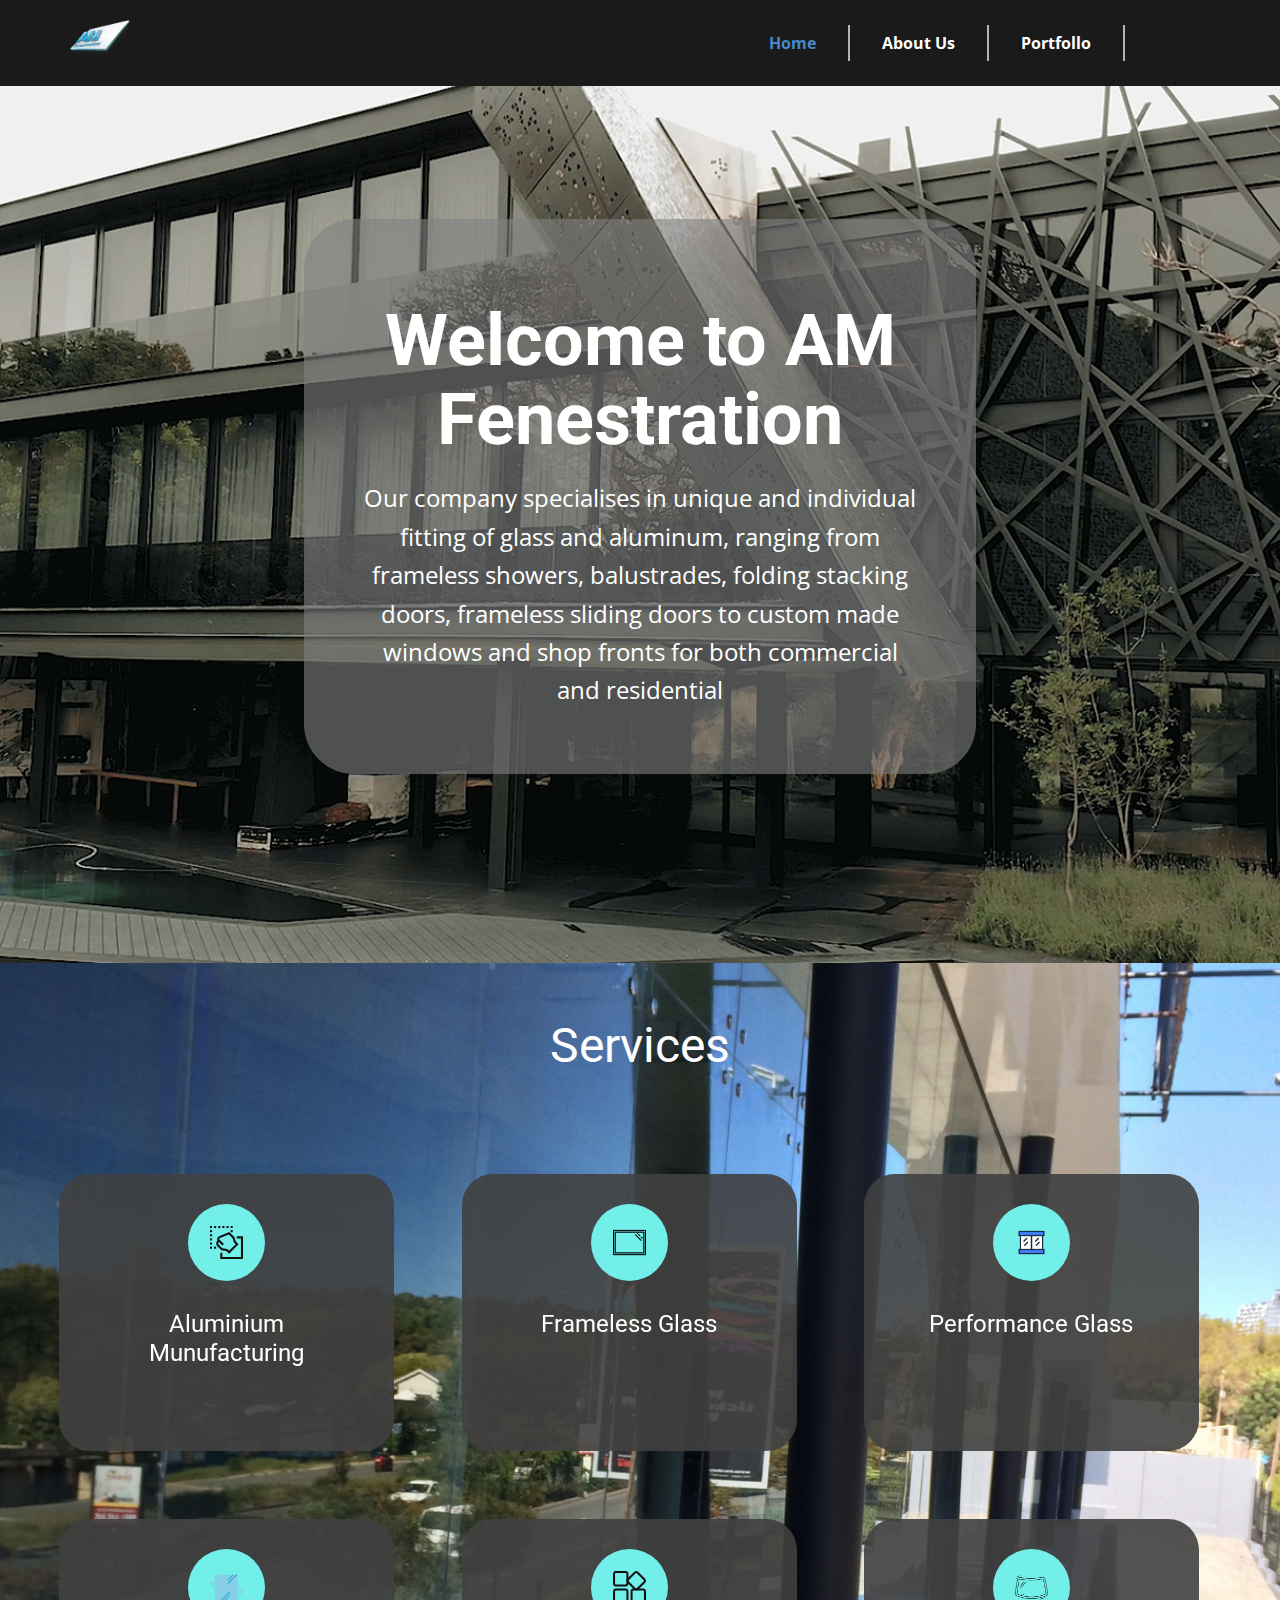
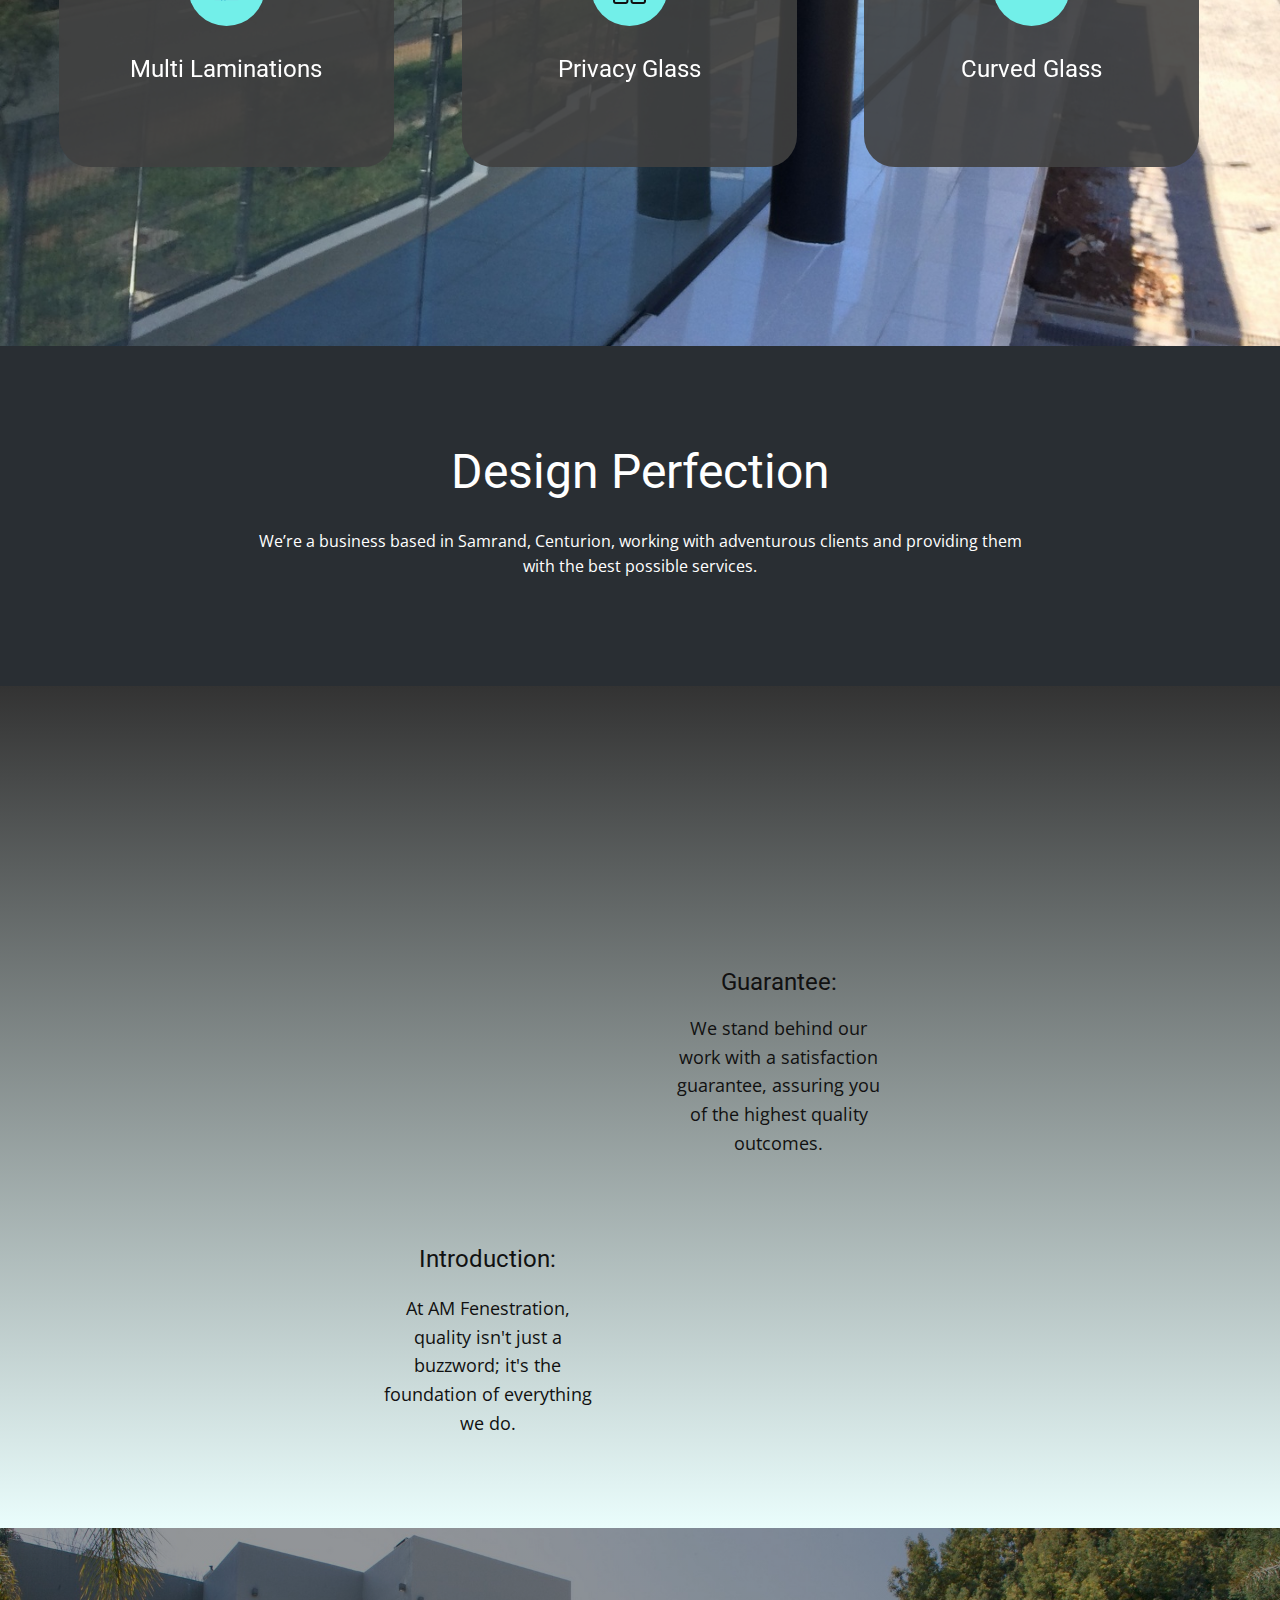
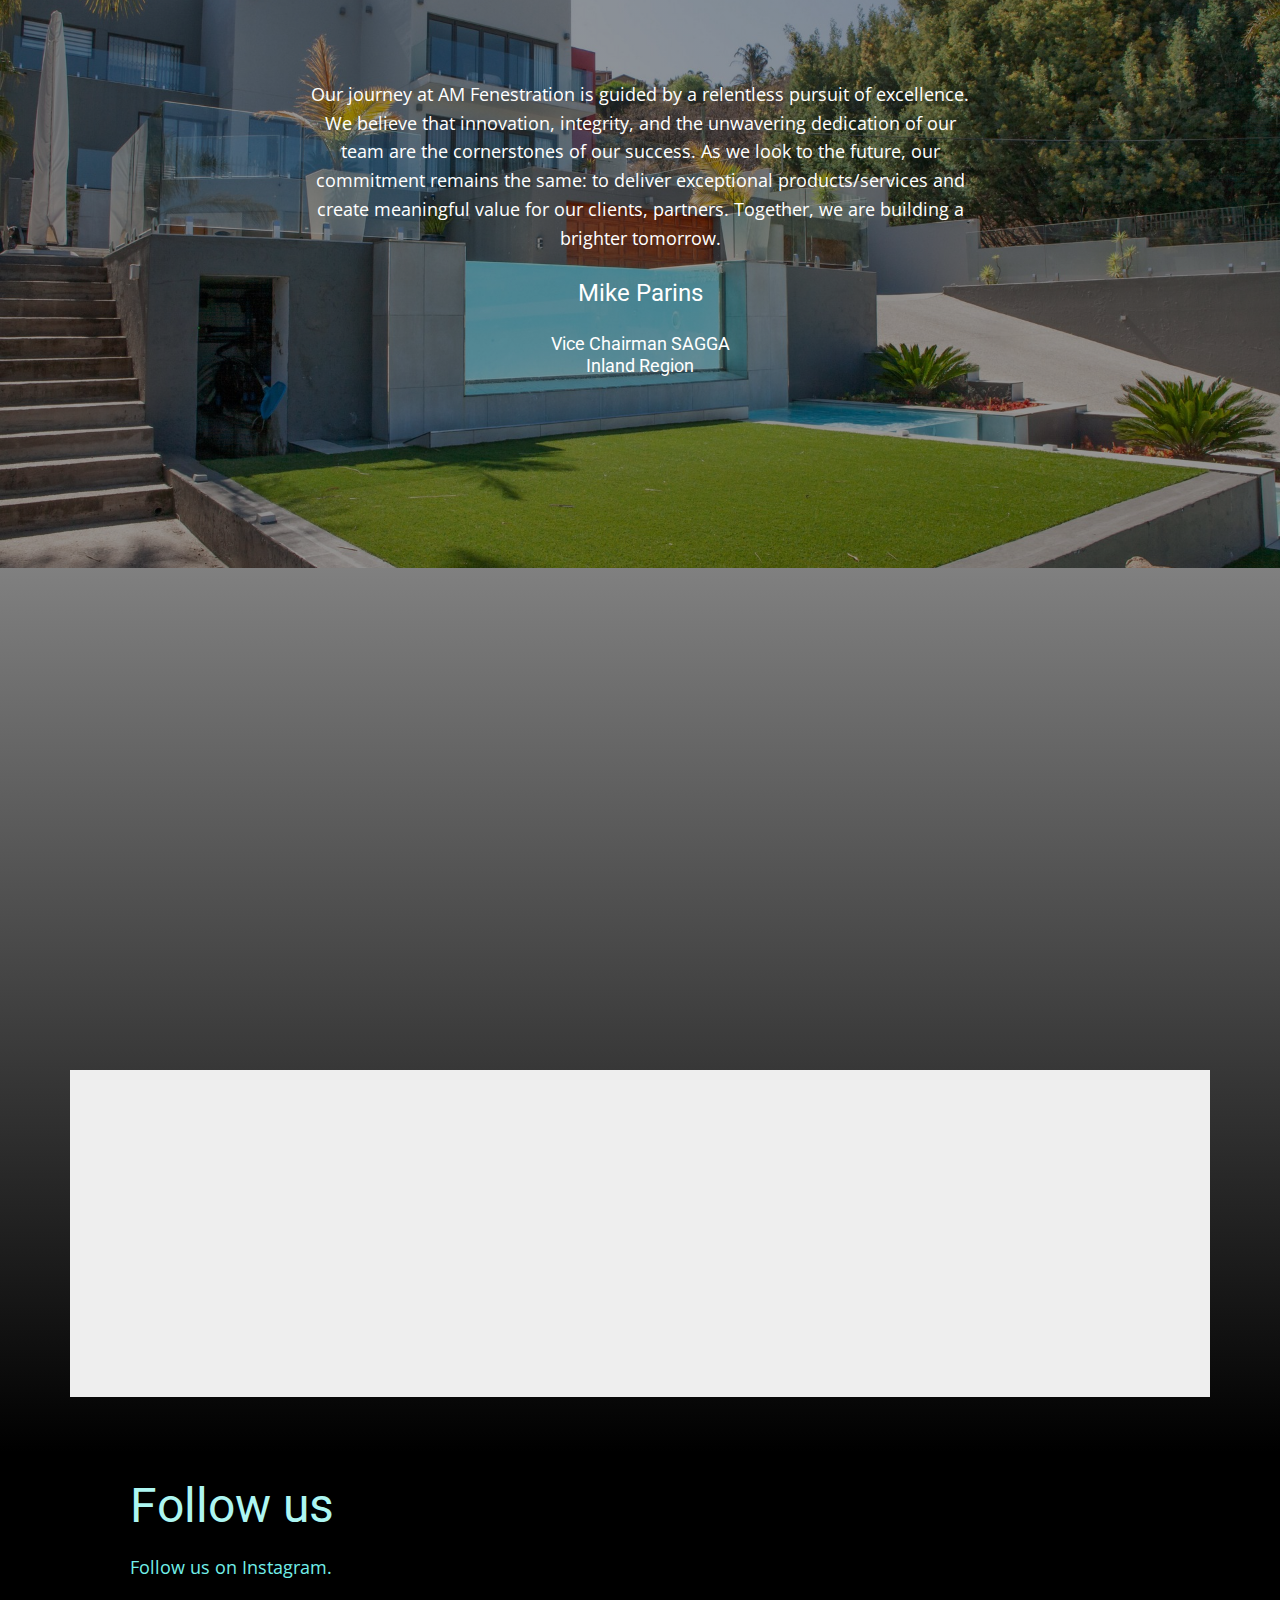
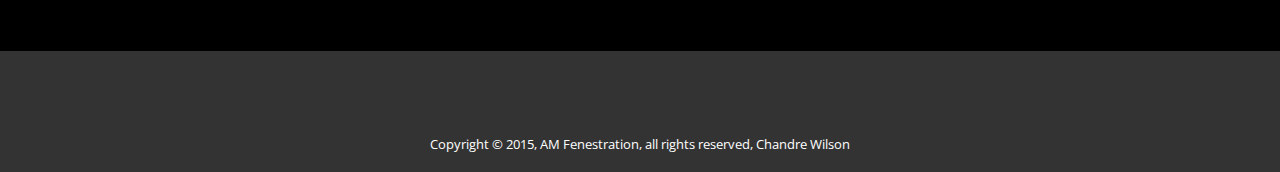
<file: index.html>
<!DOCTYPE html>
<html style="font-size: 16px;" lang="en"><head>
    <meta name="viewport" content="width=device-width, initial-scale=1.0">
    <meta charset="utf-8">
    <meta name="keywords" content="Key Features, Design Perfection, Our Team, $5, $45, $95, Where to find us?">
    <meta name="description" content="">
    <title>Landing page</title>
    <link rel="stylesheet" href="nicepage.css" media="screen">
<link rel="stylesheet" href="Landing-page.css" media="screen">
    <script class="u-script" type="text/javascript" src="jquery.js" defer=""></script>
    <script class="u-script" type="text/javascript" src="nicepage.js" defer=""></script>
    <meta name="generator" content="Nicepage 5.19.3, nicepage.com">
    <link id="u-theme-google-font" rel="stylesheet" href="https://fonts.googleapis.com/css?family=Roboto:100,100i,300,300i,400,400i,500,500i,700,700i,900,900i|Open+Sans:300,300i,400,400i,500,500i,600,600i,700,700i,800,800i">
    
    
    
    
    
    
    
    
    
    <script type="application/ld+json">{
		"@context": "http://schema.org",
		"@type": "Organization",
		"name": "",
		"logo": "images/amglasslogo.png"
}</script>
    <meta name="theme-color" content="#478ac9">
    <meta property="og:title" content="Landing page">
    <meta property="og:type" content="website">
  <meta data-intl-tel-input-cdn-path="intlTelInput/"></head>
  <body data-home-page="Landing-page.html" data-home-page-title="Landing page" data-path-to-root="./" class="u-body u-overlap u-xl-mode" data-lang="en"><header class="u-clearfix u-grey-90 u-header" id="sec-421e" data-animation-name="" data-animation-duration="0" data-animation-delay="0" data-animation-direction=""><div class="u-clearfix u-sheet u-sheet-1">
        <a href="#" class="u-image u-logo u-image-1" data-image-width="161" data-image-height="88">
          <img src="images/amglasslogo.png" class="u-logo-image u-logo-image-1">
        </a>
        <nav class="u-align-left u-font-size-14 u-menu u-menu-dropdown u-nav-spacing-25 u-offcanvas u-menu-1" data-responsive-from="MD">
          <div class="menu-collapse" style="font-size: 1rem; letter-spacing: 0px; font-weight: 700;">
            <a class="u-button-style u-custom-active-border-color u-custom-active-color u-custom-border u-custom-border-color u-custom-border-radius u-custom-borders u-custom-color u-custom-hover-border-color u-custom-hover-color u-custom-left-right-menu-spacing u-custom-padding-bottom u-custom-text-active-color u-custom-text-color u-custom-text-decoration u-custom-text-hover-color u-custom-top-bottom-menu-spacing u-nav-link" href="#" style="padding: 4px 10px; font-size: calc(1em + 8px);">
              <svg class="u-svg-link" preserveAspectRatio="xMidYMin slice" viewBox="0 0 302 302" style=""><use xmlns:xlink="http://www.w3.org/1999/xlink" xlink:href="#svg-7b92"></use></svg>
              <svg xmlns="http://www.w3.org/2000/svg" xmlns:xlink="http://www.w3.org/1999/xlink" version="1.1" id="svg-7b92" x="0px" y="0px" viewBox="0 0 302 302" style="enable-background:new 0 0 302 302;" xml:space="preserve" class="u-svg-content"><g><rect y="36" width="302" height="30"></rect><rect y="236" width="302" height="30"></rect><rect y="136" width="302" height="30"></rect>
</g><g></g><g></g><g></g><g></g><g></g><g></g><g></g><g></g><g></g><g></g><g></g><g></g><g></g><g></g><g></g></svg>
            </a>
          </div>
          <div class="u-custom-menu u-nav-container">
            <ul class="u-nav u-unstyled u-nav-1"><li class="u-nav-item"><a class="u-border-2 u-border-active-grey-30 u-border-grey-30 u-border-hover-grey-30 u-border-no-bottom u-border-no-left u-border-no-top u-button-style u-nav-link u-radius-11 u-text-active-palette-1-base u-text-hover-palette-1-base u-text-white" href="Landing-page.html" style="padding: 10px 32px;">Home</a>
</li><li class="u-nav-item"><a class="u-border-2 u-border-active-grey-30 u-border-grey-30 u-border-hover-grey-30 u-border-no-bottom u-border-no-left u-border-no-top u-button-style u-nav-link u-radius-11 u-text-active-palette-1-base u-text-hover-palette-1-base u-text-white" href="Range.html" style="padding: 10px 32px;">About Us</a><div class="u-nav-popup"><ul class="u-border-2 u-border-grey-5 u-border-no-bottom u-border-no-top u-custom-font u-h-spacing-11 u-nav u-text-font u-unstyled u-v-spacing-13 u-nav-2"><li class="u-nav-item"><a class="u-black u-button-style u-nav-link" href="Range.html" style="">Range</a>
</li><li class="u-nav-item"><a class="u-black u-button-style u-nav-link" href="Clients.html" style="">Clients</a>
</li><li class="u-nav-item"><a class="u-black u-button-style u-nav-link" href="What-we-offer.html" style="">What we offer</a>
</li><li class="u-nav-item"><a class="u-black u-button-style u-nav-link" href="In-Closing.html" style="">In Closing</a>
</li></ul>
</div>
</li><li class="u-nav-item"><a class="u-border-2 u-border-active-grey-30 u-border-grey-30 u-border-hover-grey-30 u-border-no-bottom u-border-no-left u-border-no-top u-button-style u-file-link u-nav-link u-radius-11 u-text-active-palette-1-base u-text-hover-palette-1-base u-text-white" href="files/38e3af4d-cf31-0f33-bfa3-a9e67cceb2ca.pdf" style="padding: 10px 32px;">Portfollo</a>
</li></ul>
          </div>
          <div class="u-custom-menu u-nav-container-collapse">
            <div class="u-align-center u-black u-container-style u-inner-container-layout u-opacity u-opacity-95 u-sidenav">
              <div class="u-inner-container-layout u-sidenav-overflow">
                <div class="u-menu-close"></div>
                <ul class="u-align-center u-nav u-popupmenu-items u-unstyled u-nav-3"><li class="u-nav-item"><a class="u-button-style u-nav-link" href="Landing-page.html">Home</a>
</li><li class="u-nav-item"><a class="u-button-style u-nav-link" href="Range.html">About Us</a><div class="u-nav-popup"><ul class="u-border-2 u-border-grey-5 u-border-no-bottom u-border-no-top u-custom-font u-h-spacing-11 u-nav u-text-font u-unstyled u-v-spacing-13 u-nav-4"><li class="u-nav-item"><a class="u-button-style u-nav-link" href="Range.html" style="">Range</a>
</li><li class="u-nav-item"><a class="u-button-style u-nav-link" href="Clients.html" style="">Clients</a>
</li><li class="u-nav-item"><a class="u-button-style u-nav-link" href="What-we-offer.html" style="">What we offer</a>
</li><li class="u-nav-item"><a class="u-button-style u-nav-link" href="In-Closing.html" style="">In Closing</a>
</li></ul>
</div>
</li><li class="u-nav-item"><a class="u-button-style u-file-link u-nav-link" href="files/38e3af4d-cf31-0f33-bfa3-a9e67cceb2ca.pdf">Portfollo</a>
</li></ul>
              </div>
            </div>
            <div class="u-black u-menu-overlay u-opacity u-opacity-70"></div>
          </div>
        </nav>
      </div></header>
    <section class="u-align-left u-clearfix u-image u-section-1" src="" data-image-width="1884" data-image-height="913" id="sec-abf9">
      <div class="u-clearfix u-sheet u-sheet-1">
        <div class="u-align-left u-container-align-center u-container-style u-expanded-width-sm u-expanded-width-xs u-grey-50 u-group u-opacity u-opacity-60 u-radius-50 u-shape-round u-group-1">
          <div class="u-container-layout u-container-layout-1">
            <h1 class="u-align-center u-hover-feature u-text u-text-default u-text-1"> Welcome to AM Fenestration</h1>
            <p class="u-align-center u-hover-feature u-large-text u-text u-text-variant u-text-2"> Our company specialises in unique and individual fitting of glass and aluminum, ranging&nbsp;from frameless showers, balustrades, folding stacking doors, frameless sliding doors to&nbsp;custom made windows and shop fronts for both commercial and residential</p>
          </div>
        </div>
      </div>
      
      
    </section>
    <section class="u-align-center u-clearfix u-image u-section-2" id="sec-f2f8" data-image-width="2448" data-image-height="3264">
      <div class="u-clearfix u-sheet u-valign-middle-xs u-sheet-1">
        <h2 class="u-text u-text-default u-text-white u-text-1">Services</h2>
        <div class="custom-expanded u-expanded-width-lg u-expanded-width-md u-expanded-width-sm u-expanded-width-xl u-list u-list-1">
          <div class="u-repeater u-repeater-1">
            <div class="u-align-center u-container-style u-grey-75 u-list-item u-opacity u-opacity-90 u-radius-31 u-repeater-item u-shape-round u-video-cover u-list-item-1" data-animation-name="pulse" data-animation-duration="1000" data-animation-direction="">
              <div class="u-container-layout u-similar-container u-valign-top u-container-layout-1"><span class="u-hover-feature u-icon u-icon-circle u-palette-4-light-1 u-icon-1"><svg class="u-svg-link" preserveAspectRatio="xMidYMin slice" viewBox="0 0 128 128" style=""><use xmlns:xlink="http://www.w3.org/1999/xlink" xlink:href="#svg-edad"></use></svg><svg class="u-svg-content" viewBox="0 0 128 128" id="svg-edad"><polygon points="104 40 104 48 120 48 120 120 48 120 48 104 40 104 40 128 128 128 128 40"></polygon><rect x="80" width="8" height="8"></rect><rect x="16" width="8" height="8"></rect><rect x="32" width="8" height="8"></rect><rect x="16" y="80" width="8" height="8"></rect><rect x="48" width="8" height="8"></rect><rect x="64" width="8" height="8"></rect><rect width="8" height="8"></rect><rect y="48" width="8" height="8"></rect><rect y="64" width="8" height="8"></rect><rect y="32" width="8" height="8"></rect><rect y="16" width="8" height="8"></rect><rect x="80" y="16" width="8" height="8"></rect><rect y="80" width="8" height="8"></rect><path d="m63.6 96.8 10.4 10.4 36.8-36.8-10.6-10.6-5.7-17-19.6-19.5-39.5 16.2c-6.1 2.5-9.1 9.5-6.5 15.7l0.3 0.6-0.5 0.5c-6.2 6.2-6.2 16.4 0 22.6l15.1 15.1 19.8 2.8zm-31.6-29.2c0-2.1 0.8-4.2 2.3-5.7l14.1 14.1 5.7-5.7-17-17c-1.6-1.6-1.6-4.1 0-5.7 0.4-0.4 0.8-0.7 1.3-0.9l34.6-14 14.4 14.4 5.7 17 6.3 6.3-25.5 25.5-6.6-6.6-19.8-2.8-13.2-13.3c-1.5-1.5-2.3-3.5-2.3-5.6z"></path></svg>
            
            
          </span>
                <h4 class="u-text u-text-2">Aluminium Munufacturing</h4>
              </div>
            </div>
            <div class="u-align-center u-container-style u-grey-75 u-list-item u-opacity u-opacity-90 u-radius-31 u-repeater-item u-shape-round u-video-cover u-list-item-2" data-animation-name="pulse" data-animation-duration="1000" data-animation-direction="">
              <div class="u-container-layout u-similar-container u-valign-top u-container-layout-2"><span class="u-file-icon u-hover-feature u-icon u-icon-circle u-palette-4-light-1 u-icon-2"><img src="images/1173937.png" alt=""></span>
                <h4 class="u-text u-text-3">Frameless Glass</h4>
              </div>
            </div>
            <div class="u-align-center u-container-style u-grey-75 u-list-item u-opacity u-opacity-90 u-radius-31 u-repeater-item u-shape-round u-list-item-3" data-animation-name="pulse" data-animation-duration="1000" data-animation-direction="">
              <div class="u-container-layout u-similar-container u-valign-top u-container-layout-3"><span class="u-file-icon u-hover-feature u-icon u-icon-circle u-palette-4-light-1 u-icon-3"><img src="images/11094060.png" alt=""></span>
                <h4 class="u-text u-text-4">Performance Glass</h4>
              </div>
            </div>
            <div class="u-align-center u-container-style u-grey-75 u-list-item u-opacity u-opacity-90 u-radius-31 u-repeater-item u-shape-round u-video-cover u-list-item-4" data-animation-name="pulse" data-animation-duration="1000" data-animation-direction="">
              <div class="u-container-layout u-similar-container u-valign-top u-container-layout-4"><span class="u-file-icon u-hover-feature u-icon u-icon-circle u-palette-4-light-1 u-icon-4"><img src="images/896123.png" alt=""></span>
                <h4 class="u-text u-text-5">Multi Laminations</h4>
              </div>
            </div>
            <div class="u-align-center u-container-style u-grey-75 u-list-item u-opacity u-opacity-90 u-radius-31 u-repeater-item u-shape-round u-video-cover u-list-item-5" data-animation-name="pulse" data-animation-duration="1000" data-animation-direction="">
              <div class="u-container-layout u-similar-container u-valign-top u-container-layout-5"><span class="u-hover-feature u-icon u-icon-circle u-palette-4-light-1 u-icon-5"><svg class="u-svg-link" preserveAspectRatio="xMidYMin slice" viewBox="0 0 128 128" style=""><use xmlns:xlink="http://www.w3.org/1999/xlink" xlink:href="#svg-ae16"></use></svg><svg class="u-svg-content" viewBox="0 0 128 128" id="svg-ae16"><path d="m117.4 76c1.5 0 2.7 1.2 2.7 2.7v38.7c0 1.5-1.2 2.7-2.7 2.7h-38.7c-1.5 0-2.7-1.2-2.7-2.7v-38.7c0-1.5 1.2-2.7 2.7-2.7h38.7m0-7.9h-38.7c-5.8 0-10.6 4.8-10.6 10.6v38.7c0 5.8 4.8 10.6 10.6 10.6h38.7c5.8 0 10.6-4.8 10.6-10.6v-38.7c0-5.8-4.8-10.6-10.6-10.6z"></path><path d="m49.3 7.9c1.5 0 2.7 1.2 2.7 2.7v38.7c0 1.5-1.2 2.7-2.7 2.7h-38.7c-1.5 0-2.7-1.2-2.7-2.7v-38.7c0-1.5 1.2-2.7 2.7-2.7h38.7m0-7.9h-38.7c-5.8 0-10.6 4.8-10.6 10.6v38.7c0 5.8 4.8 10.6 10.6 10.6h38.7c5.8 0 10.6-4.8 10.6-10.6v-38.7c0-5.8-4.8-10.6-10.6-10.6z"></path><path d="m90 7.9c0.7 0 1.4 0.3 1.9 0.8l27.4 27.4c1 1 1 2.7 0 3.8l-27.4 27.3c-0.5 0.5-1.2 0.8-1.9 0.8s-1.4-0.3-1.9-0.8l-27.3-27.3c-1-1-1-2.7 0-3.8l27.3-27.4c0.6-0.5 1.3-0.8 1.9-0.8m0-7.9c-2.8 0-5.5 1.1-7.5 3.1l-27.3 27.4c-2 2-3.1 4.7-3.1 7.5s1.1 5.5 3.1 7.5l27.4 27.4c2 2 4.7 3.1 7.5 3.1s5.5-1.1 7.5-3.1l27.4-27.4c2-2 3.1-4.7 3.1-7.5s-1.1-5.5-3.1-7.5l-27.5-27.4c-2-2-4.6-3.1-7.5-3.1z"></path><path d="m49.3 76c1.5 0 2.7 1.2 2.7 2.7v38.7c0 1.5-1.2 2.7-2.7 2.7h-38.7c-1.5 0-2.7-1.2-2.7-2.7v-38.7c0-1.5 1.2-2.7 2.7-2.7h38.7m0-7.9h-38.7c-5.8 0-10.6 4.8-10.6 10.6v38.7c0 5.8 4.8 10.6 10.6 10.6h38.7c5.8 0 10.6-4.8 10.6-10.6v-38.7c0-5.8-4.8-10.6-10.6-10.6z"></path></svg>
            
            
          </span>
                <h4 class="u-text u-text-6">Privacy Glass</h4>
              </div>
            </div>
            <div class="u-align-center u-container-style u-grey-75 u-list-item u-opacity u-opacity-90 u-radius-31 u-repeater-item u-shape-round u-video-cover u-list-item-6" data-animation-name="pulse" data-animation-duration="1000" data-animation-direction="">
              <div class="u-container-layout u-similar-container u-valign-top u-container-layout-6"><span class="u-file-icon u-hover-feature u-icon u-icon-circle u-palette-4-light-1 u-icon-6"><img src="images/5382703.png" alt=""></span>
                <h4 class="u-text u-text-7">Curved Glass</h4>
              </div>
            </div>
          </div>
        </div>
      </div>
      
      
      
      
      
      
    </section>
    <section class="u-align-center u-clearfix u-palette-1-dark-3 u-section-3" id="sec-c566">
      <div class="u-clearfix u-sheet u-valign-middle-xs u-sheet-1">
        <h2 class="u-text u-text-default u-text-1">Design Perfection</h2>
        <p class="u-text u-text-2">We’re a business based in Samrand, Centurion, working with adventurous clients and providing them with the best possible services.</p>
      </div>
    </section>
    <section class="u-clearfix u-gradient u-section-4" id="sec-6d96">
      <div class="u-clearfix u-sheet u-valign-middle-xs u-sheet-1">
        <div class="data-layout-selected u-clearfix u-expanded-width-md u-expanded-width-sm u-expanded-width-xs u-gutter-10 u-layout-wrap u-layout-wrap-1">
          <div class="u-layout">
            <div class="u-layout-row">
              <div class="u-size-30 u-size-60-md">
                <div class="u-layout-col">
                  <div class="u-size-40">
                    <div class="u-layout-row">
                      <div class="u-container-align-center u-container-style u-hover-feature u-image u-layout-cell u-left-cell u-size-60 u-image-1" src="" data-animation-name="customAnimationIn" data-animation-duration="1000" data-animation-direction="X" data-animation-out="1" data-image-width="2592" data-image-height="1944">
                        <div class="u-container-layout u-valign-middle u-container-layout-1"></div>
                      </div>
                    </div>
                  </div>
                  <div class="u-size-20">
                    <div class="u-layout-row">
                      <div class="u-container-align-center u-container-style u-hover-feature u-image u-layout-cell u-left-cell u-size-30 u-image-2" src="" data-animation-name="customAnimationIn" data-animation-duration="1250" data-animation-delay="500" data-image-width="2592" data-image-height="1944">
                        <div class="u-container-layout u-valign-middle u-container-layout-2"></div>
                      </div>
                      <div class="u-align-left u-container-style u-layout-cell u-size-30 u-layout-cell-3">
                        <div class="u-container-layout u-valign-top u-container-layout-3">
                          <h4 class="u-align-center u-text u-text-default u-text-1">Introduction:</h4>
                          <p class="u-align-center u-text u-text-2"> At AM Fenestration, quality isn't just a buzzword; it's the foundation of everything we do.</p>
                        </div>
                      </div>
                    </div>
                  </div>
                </div>
              </div>
              <div class="u-size-30 u-size-60-md">
                <div class="u-layout-col">
                  <div class="u-size-60">
                    <div class="u-layout-row">
                      <div class="u-align-left u-container-style u-layout-cell u-size-30 u-layout-cell-4">
                        <div class="u-container-layout u-container-layout-4">
                          <h4 class="u-align-center u-text u-text-default u-text-3">Guarantee:</h4>
                          <p class="u-align-center u-text u-text-4"> We stand behind our work with a satisfaction guarantee, assuring you of the highest quality outcomes.</p>
                        </div>
                      </div>
                      <div class="u-container-style u-hover-feature u-image u-layout-cell u-right-cell u-size-30 u-image-3" src="" data-image-width="4032" data-image-height="3024" data-animation-name="customAnimationIn" data-animation-duration="1250" data-animation-delay="500">
                        <div class="u-container-layout u-container-layout-5"></div>
                      </div>
                    </div>
                  </div>
                </div>
              </div>
            </div>
          </div>
        </div>
      </div>
      
      
      
    </section>
    <section class="u-align-center u-clearfix u-container-align-center u-image u-shading u-section-5" src="" id="sec-48f7" data-image-width="4992" data-image-height="3328">
      <div class="u-clearfix u-sheet u-sheet-1">
        <p class="u-align-center u-text u-text-1"> Our journey at AM Fenestration is guided by a relentless pursuit of excellence. We believe that innovation, integrity, and the unwavering dedication of our team are the cornerstones of our success. As we look to the future, our commitment remains the same: to deliver exceptional products/services and create meaningful value for our clients, partners. Together, we are building a brighter tomorrow.</p>
        <h4 class="u-align-center u-text u-text-2">Mike Parins</h4>
        <h6 class="u-align-center u-text u-text-3">Vice Chairman SAGGA Inland Region</h6>
      </div>
    </section>
    <section class="u-clearfix u-gradient u-section-6" id="carousel_f8bc">
      
      
      
      
      
      <div class="u-clearfix u-sheet u-sheet-1">
        <div class="u-list u-list-1">
          <div class="u-repeater u-repeater-1">
            <div class="u-align-center u-container-style u-hover-feature u-list-item u-radius-26 u-repeater-item u-shape-round u-white u-list-item-1" data-animation-name="bounceIn" data-animation-duration="1000" data-animation-direction="">
              <div class="u-container-layout u-similar-container u-container-layout-1"><span class="u-icon u-icon-circle u-text-palette-4-dark-1 u-icon-1"><svg class="u-svg-link" preserveAspectRatio="xMidYMin slice" viewBox="0 0 52 52" style=""><use xmlns:xlink="http://www.w3.org/1999/xlink" xlink:href="#svg-077e"></use></svg><svg class="u-svg-content" viewBox="0 0 52 52" x="0px" y="0px" id="svg-077e" style="enable-background:new 0 0 52 52;"><path style="fill:currentColor;" d="M38.853,5.324L38.853,5.324c-7.098-7.098-18.607-7.098-25.706,0h0
	C6.751,11.72,6.031,23.763,11.459,31L26,52l14.541-21C45.969,23.763,45.249,11.72,38.853,5.324z M26.177,24c-3.314,0-6-2.686-6-6
	s2.686-6,6-6s6,2.686,6,6S29.491,24,26.177,24z"></path></svg></span>
                <h5 class="u-text u-text-1">our main office</h5>
                <h5 class="u-text u-text-2">79 Landmarks avenue<br>N1 industrial park<br>Samrand,Centurion,<br>Unit 2<br>
                </h5>
                <h5 class="u-text u-text-3">Am Fenestration</h5>
              </div>
            </div>
            <div class="u-align-center u-container-style u-hover-feature u-list-item u-radius-26 u-repeater-item u-shape-round u-white u-list-item-2" data-animation-name="bounceIn" data-animation-duration="1000" data-animation-direction="">
              <div class="u-container-layout u-similar-container u-container-layout-2"><span class="u-icon u-icon-circle u-text-palette-4-dark-1 u-icon-2"><svg class="u-svg-link" preserveAspectRatio="xMidYMin slice" viewBox="0 0 513.64 513.64" style=""><use xmlns:xlink="http://www.w3.org/1999/xlink" xlink:href="#svg-9786"></use></svg><svg class="u-svg-content" viewBox="0 0 513.64 513.64" x="0px" y="0px" id="svg-9786" style="enable-background:new 0 0 513.64 513.64;"><g><g><path d="M499.66,376.96l-71.68-71.68c-25.6-25.6-69.12-15.359-79.36,17.92c-7.68,23.041-33.28,35.841-56.32,30.72    c-51.2-12.8-120.32-79.36-133.12-133.12c-7.68-23.041,7.68-48.641,30.72-56.32c33.28-10.24,43.52-53.76,17.92-79.36l-71.68-71.68    c-20.48-17.92-51.2-17.92-69.12,0l-48.64,48.64c-48.64,51.2,5.12,186.88,125.44,307.2c120.32,120.32,256,176.641,307.2,125.44    l48.64-48.64C517.581,425.6,517.581,394.88,499.66,376.96z"></path>
</g>
</g></svg></span>
                <h5 class="u-text u-text-4">phone number</h5>
                <h5 class="u-text u-text-5">Mike Parkins<br>+27 73 448 8360<br>
                </h5>
                <h5 class="u-text u-text-6">Nathan Parkins<br>+27 79 091 9709
                </h5>
              </div>
            </div>
            <div class="u-align-center u-container-style u-hover-feature u-list-item u-radius-26 u-repeater-item u-shape-round u-white u-list-item-3" data-animation-name="bounceIn" data-animation-duration="1000" data-animation-direction="">
              <div class="u-container-layout u-similar-container u-container-layout-3"><span class="u-icon u-icon-circle u-text-palette-4-dark-1 u-icon-3"><svg class="u-svg-link" preserveAspectRatio="xMidYMin slice" viewBox="0 0 512 512" style=""><use xmlns:xlink="http://www.w3.org/1999/xlink" xlink:href="#svg-9f82"></use></svg><svg class="u-svg-content" viewBox="0 0 512 512" x="0px" y="0px" id="svg-9f82" style="enable-background:new 0 0 512 512;"><g><g><path d="M507.49,101.721L352.211,256L507.49,410.279c2.807-5.867,4.51-12.353,4.51-19.279V121    C512,114.073,510.297,107.588,507.49,101.721z"></path>
</g>
</g><g><g><path d="M467,76H45c-6.927,0-13.412,1.703-19.279,4.51l198.463,197.463c17.548,17.548,46.084,17.548,63.632,0L486.279,80.51    C480.412,77.703,473.927,76,467,76z"></path>
</g>
</g><g><g><path d="M4.51,101.721C1.703,107.588,0,114.073,0,121v270c0,6.927,1.703,13.413,4.51,19.279L159.789,256L4.51,101.721z"></path>
</g>
</g><g><g><path d="M331,277.211l-21.973,21.973c-29.239,29.239-76.816,29.239-106.055,0L181,277.211L25.721,431.49    C31.588,434.297,38.073,436,45,436h422c6.927,0,13.412-1.703,19.279-4.51L331,277.211z"></path>
</g>
</g></svg></span>
                <h5 class="u-hover-feature u-text u-text-7">Email</h5>
                <h5 class="u-text u-text-8">Mike Parkins<br>mike@amfene.co.za
                </h5>
                <h5 class="u-text u-text-9">Nathan Parkins<br>nathan@amfene.co.za
                </h5>
              </div>
            </div>
          </div>
        </div>
        <div class="data-layout-selected u-clearfix u-expanded-width u-layout-wrap u-layout-wrap-1">
          <div class="u-layout">
            <div class="u-layout-row">
              <div class="u-black u-container-style u-layout-cell u-right-cell u-size-60 u-layout-cell-1">
                <div class="u-container-layout u-container-layout-4">
                  <div class="u-expanded u-grey-light-2 u-hover-feature u-map u-map-1">
                    <div class="embed-responsive">
                      <iframe class="embed-responsive-item" src="https://maps.google.com/maps?output=embed&amp;q=-25.933530%2C%2028.141397&amp;z=10&amp;t=m" data-map="[base64]"></iframe>
                    </div>
                  </div>
                </div>
              </div>
            </div>
          </div>
        </div>
      </div>
    </section>
    <section class="u-black u-clearfix u-section-7" id="sec-bcd7">
      <div class="u-clearfix u-sheet u-valign-middle-lg u-valign-middle-md u-valign-middle-xl u-valign-middle-xs u-sheet-1">
        <div class="data-layout-selected u-clearfix u-expanded-width-sm u-expanded-width-xs u-layout-wrap u-layout-wrap-1">
          <div class="u-layout">
            <div class="u-layout-row">
              <div class="u-align-left u-container-style u-layout-cell u-left-cell u-size-32-md u-size-32-sm u-size-32-xs u-size-46-lg u-size-46-xl u-layout-cell-1">
                <div class="u-container-layout u-valign-top u-container-layout-1">
                  <h2 class="u-text u-text-default u-text-palette-4-light-2 u-text-1">Follow us</h2>
                  <p class="u-text u-text-palette-4-light-1 u-text-2">Follow us on Instagram.</p>
                </div>
              </div>
              <div class="u-align-left-sm u-align-left-xs u-align-right-lg u-align-right-md u-align-right-xl u-container-style u-layout-cell u-right-cell u-size-14-lg u-size-14-xl u-size-28-md u-size-28-sm u-size-28-xs u-layout-cell-2">
                <div class="u-container-layout u-valign-middle-lg u-valign-middle-md u-valign-middle-xl u-container-layout-2">
                  <div class="u-hover-feature u-social-icons u-spacing-17 u-social-icons-1" data-animation-name="flipIn" data-animation-duration="1000" data-animation-direction="X">
                    <a class="u-social-url" title="instagram" target="_blank" href="https://instagram.com/am_fenestration"><span class="u-icon u-social-icon u-social-instagram u-text-palette-4-light-1"><svg class="u-svg-link" preserveAspectRatio="xMidYMin slice" viewBox="0 0 112 112" style=""><use xmlns:xlink="http://www.w3.org/1999/xlink" xlink:href="#svg-9d85"></use></svg><svg class="u-svg-content" viewBox="0 0 112 112" x="0" y="0" id="svg-9d85"><path fill="currentColor" d="M55.9,32.9c-12.8,0-23.2,10.4-23.2,23.2s10.4,23.2,23.2,23.2s23.2-10.4,23.2-23.2S68.7,32.9,55.9,32.9z
	 M55.9,69.4c-7.4,0-13.3-6-13.3-13.3c-0.1-7.4,6-13.3,13.3-13.3s13.3,6,13.3,13.3C69.3,63.5,63.3,69.4,55.9,69.4z"></path><path fill="#FFFFFF" d="M79.7,26.8c-3,0-5.4,2.5-5.4,5.4s2.5,5.4,5.4,5.4c3,0,5.4-2.5,5.4-5.4S82.7,26.8,79.7,26.8z"></path><path fill="currentColor" d="M78.2,11H33.5C21,11,10.8,21.3,10.8,33.7v44.7c0,12.6,10.2,22.8,22.7,22.8h44.7c12.6,0,22.7-10.2,22.7-22.7
	V33.7C100.8,21.1,90.6,11,78.2,11z M91,78.4c0,7.1-5.8,12.8-12.8,12.8H33.5c-7.1,0-12.8-5.8-12.8-12.8V33.7
	c0-7.1,5.8-12.8,12.8-12.8h44.7c7.1,0,12.8,5.8,12.8,12.8V78.4z"></path></svg></span>
                    </a>
                  </div>
                </div>
              </div>
            </div>
          </div>
        </div>
      </div>
      
    </section>
    
    
    
    <footer class="u-clearfix u-footer u-grey-80" id="sec-a05b"><div class="u-clearfix u-sheet u-sheet-1"></div></footer>
    <section class="u-backlink u-clearfix u-grey-80">
      <span>Copyright © 2015, AM Fenestration, all rights reserved, Chandre Wilson</span>
    </section>
  
</body></html>
</file>
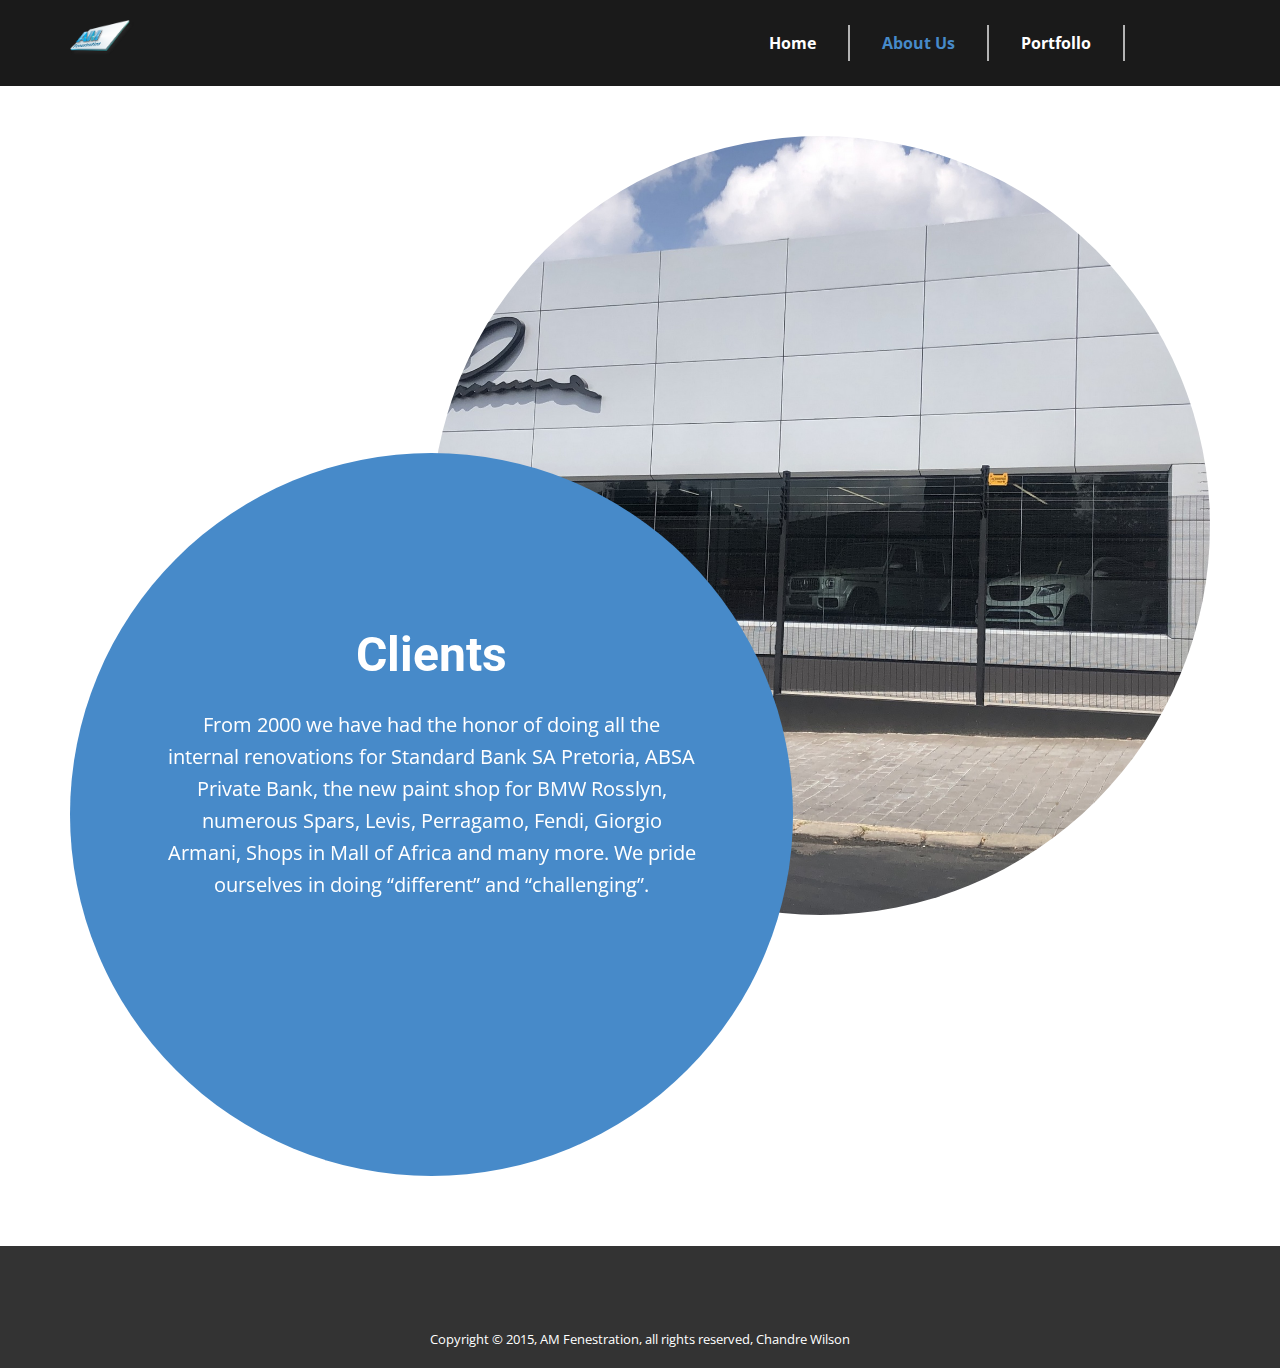
<file: Clients.html>
<!DOCTYPE html>
<html style="font-size: 16px;" lang="en"><head>
    <meta name="viewport" content="width=device-width, initial-scale=1.0">
    <meta charset="utf-8">
    <meta name="keywords" content="Building Company, What We Do, ​Engineering, Procurement, Fabrication, Construction and Maintenance Services, ​We create the assets and infrastructure, About Us, Get in touch">
    <meta name="description" content="">
    <title>Clients</title>
    <link rel="stylesheet" href="nicepage.css" media="screen">
<link rel="stylesheet" href="Clients.css" media="screen">
    <script class="u-script" type="text/javascript" src="jquery.js" defer=""></script>
    <script class="u-script" type="text/javascript" src="nicepage.js" defer=""></script>
    <meta name="generator" content="Nicepage 5.19.3, nicepage.com">
    <link id="u-theme-google-font" rel="stylesheet" href="https://fonts.googleapis.com/css?family=Roboto:100,100i,300,300i,400,400i,500,500i,700,700i,900,900i|Open+Sans:300,300i,400,400i,500,500i,600,600i,700,700i,800,800i">
    
    
    
    <script type="application/ld+json">{
		"@context": "http://schema.org",
		"@type": "Organization",
		"name": "",
		"logo": "images/amglasslogo.png"
}</script>
    <meta name="theme-color" content="#478ac9">
    <meta property="og:title" content="Clients">
    <meta property="og:type" content="website">
  <meta data-intl-tel-input-cdn-path="intlTelInput/"></head>
  <body data-path-to-root="./" class="u-body u-xl-mode" data-lang="en"><header class="u-clearfix u-grey-90 u-header" id="sec-421e" data-animation-name="" data-animation-duration="0" data-animation-delay="0" data-animation-direction=""><div class="u-clearfix u-sheet u-sheet-1">
        <a href="#" class="u-image u-logo u-image-1" data-image-width="161" data-image-height="88">
          <img src="images/amglasslogo.png" class="u-logo-image u-logo-image-1">
        </a>
        <nav class="u-align-left u-font-size-14 u-menu u-menu-dropdown u-nav-spacing-25 u-offcanvas u-menu-1" data-responsive-from="MD">
          <div class="menu-collapse" style="font-size: 1rem; letter-spacing: 0px; font-weight: 700;">
            <a class="u-button-style u-custom-active-border-color u-custom-active-color u-custom-border u-custom-border-color u-custom-border-radius u-custom-borders u-custom-color u-custom-hover-border-color u-custom-hover-color u-custom-left-right-menu-spacing u-custom-padding-bottom u-custom-text-active-color u-custom-text-color u-custom-text-decoration u-custom-text-hover-color u-custom-top-bottom-menu-spacing u-nav-link" href="#" style="padding: 4px 10px; font-size: calc(1em + 8px);">
              <svg class="u-svg-link" preserveAspectRatio="xMidYMin slice" viewBox="0 0 302 302" style=""><use xmlns:xlink="http://www.w3.org/1999/xlink" xlink:href="#svg-7b92"></use></svg>
              <svg xmlns="http://www.w3.org/2000/svg" xmlns:xlink="http://www.w3.org/1999/xlink" version="1.1" id="svg-7b92" x="0px" y="0px" viewBox="0 0 302 302" style="enable-background:new 0 0 302 302;" xml:space="preserve" class="u-svg-content"><g><rect y="36" width="302" height="30"></rect><rect y="236" width="302" height="30"></rect><rect y="136" width="302" height="30"></rect>
</g><g></g><g></g><g></g><g></g><g></g><g></g><g></g><g></g><g></g><g></g><g></g><g></g><g></g><g></g><g></g></svg>
            </a>
          </div>
          <div class="u-custom-menu u-nav-container">
            <ul class="u-nav u-unstyled u-nav-1"><li class="u-nav-item"><a class="u-border-2 u-border-active-grey-30 u-border-grey-30 u-border-hover-grey-30 u-border-no-bottom u-border-no-left u-border-no-top u-button-style u-nav-link u-radius-11 u-text-active-palette-1-base u-text-hover-palette-1-base u-text-white" href="Landing-page.html" style="padding: 10px 32px;">Home</a>
</li><li class="u-nav-item"><a class="u-border-2 u-border-active-grey-30 u-border-grey-30 u-border-hover-grey-30 u-border-no-bottom u-border-no-left u-border-no-top u-button-style u-nav-link u-radius-11 u-text-active-palette-1-base u-text-hover-palette-1-base u-text-white" href="Range.html" style="padding: 10px 32px;">About Us</a><div class="u-nav-popup"><ul class="u-border-2 u-border-grey-5 u-border-no-bottom u-border-no-top u-custom-font u-h-spacing-11 u-nav u-text-font u-unstyled u-v-spacing-13 u-nav-2"><li class="u-nav-item"><a class="u-black u-button-style u-nav-link" href="Range.html" style="">Range</a>
</li><li class="u-nav-item"><a class="u-black u-button-style u-nav-link" href="Clients.html" style="">Clients</a>
</li><li class="u-nav-item"><a class="u-black u-button-style u-nav-link" href="What-we-offer.html" style="">What we offer</a>
</li><li class="u-nav-item"><a class="u-black u-button-style u-nav-link" href="In-Closing.html" style="">In Closing</a>
</li></ul>
</div>
</li><li class="u-nav-item"><a class="u-border-2 u-border-active-grey-30 u-border-grey-30 u-border-hover-grey-30 u-border-no-bottom u-border-no-left u-border-no-top u-button-style u-file-link u-nav-link u-radius-11 u-text-active-palette-1-base u-text-hover-palette-1-base u-text-white" href="files/38e3af4d-cf31-0f33-bfa3-a9e67cceb2ca.pdf" style="padding: 10px 32px;">Portfollo</a>
</li></ul>
          </div>
          <div class="u-custom-menu u-nav-container-collapse">
            <div class="u-align-center u-black u-container-style u-inner-container-layout u-opacity u-opacity-95 u-sidenav">
              <div class="u-inner-container-layout u-sidenav-overflow">
                <div class="u-menu-close"></div>
                <ul class="u-align-center u-nav u-popupmenu-items u-unstyled u-nav-3"><li class="u-nav-item"><a class="u-button-style u-nav-link" href="Landing-page.html">Home</a>
</li><li class="u-nav-item"><a class="u-button-style u-nav-link" href="Range.html">About Us</a><div class="u-nav-popup"><ul class="u-border-2 u-border-grey-5 u-border-no-bottom u-border-no-top u-custom-font u-h-spacing-11 u-nav u-text-font u-unstyled u-v-spacing-13 u-nav-4"><li class="u-nav-item"><a class="u-button-style u-nav-link" href="Range.html" style="">Range</a>
</li><li class="u-nav-item"><a class="u-button-style u-nav-link" href="Clients.html" style="">Clients</a>
</li><li class="u-nav-item"><a class="u-button-style u-nav-link" href="What-we-offer.html" style="">What we offer</a>
</li><li class="u-nav-item"><a class="u-button-style u-nav-link" href="In-Closing.html" style="">In Closing</a>
</li></ul>
</div>
</li><li class="u-nav-item"><a class="u-button-style u-file-link u-nav-link" href="files/38e3af4d-cf31-0f33-bfa3-a9e67cceb2ca.pdf">Portfollo</a>
</li></ul>
              </div>
            </div>
            <div class="u-black u-menu-overlay u-opacity u-opacity-70"></div>
          </div>
        </nav>
      </div></header> 
    <section class="u-clearfix u-section-1" id="sec-2879">
      <div class="u-clearfix u-sheet u-valign-middle-xs u-sheet-1">
        <div class="u-align-center-sm u-align-center-xs u-grey-10 u-preserve-proportions u-shape u-shape-circle u-shape-1" data-animation-name="customAnimationIn" data-animation-duration="1500" data-animation-delay="750"></div>
        <div alt="" class="u-expanded-width-xs u-image u-image-circle u-preserve-proportions u-image-1" data-animation-name="customAnimationIn" data-animation-duration="1500" data-image-width="4032" data-image-height="3024">
          <div class="u-preserve-proportions-child" style="padding-top: 100%;"></div>
        </div>
        <div class="u-container-align-center-lg u-container-align-center-md u-container-align-center-sm u-container-style u-group u-palette-1-base u-preserve-proportions u-shape-circle u-group-1" data-animation-name="customAnimationIn" data-animation-duration="1500" data-animation-delay="250">
          <div class="u-container-layout u-container-layout-1">
            <h2 class="u-align-center u-text u-text-body-alt-color u-text-default u-text-1">Clients</h2>
            <p class="u-align-center u-text u-text-2"> From 2000 we have had the honor of doing all the internal renovations for Standard&nbsp;Bank SA Pretoria, ABSA Private Bank, the new paint shop for BMW Rosslyn, numerous&nbsp;Spars, Levis, Perragamo, Fendi, Giorgio Armani, Shops in Mall of Africa and many more. We pride ourselves in&nbsp;doing “different” and “challenging”.</p>
          </div>
        </div>
      </div>
    </section>
    
    
    
    <footer class="u-clearfix u-footer u-grey-80" id="sec-a05b"><div class="u-clearfix u-sheet u-sheet-1"></div></footer>
    <section class="u-backlink u-clearfix u-grey-80">
      <span>Copyright © 2015, AM Fenestration, all rights reserved, Chandre Wilson</span>
    </section>
  
</body></html>
</file>
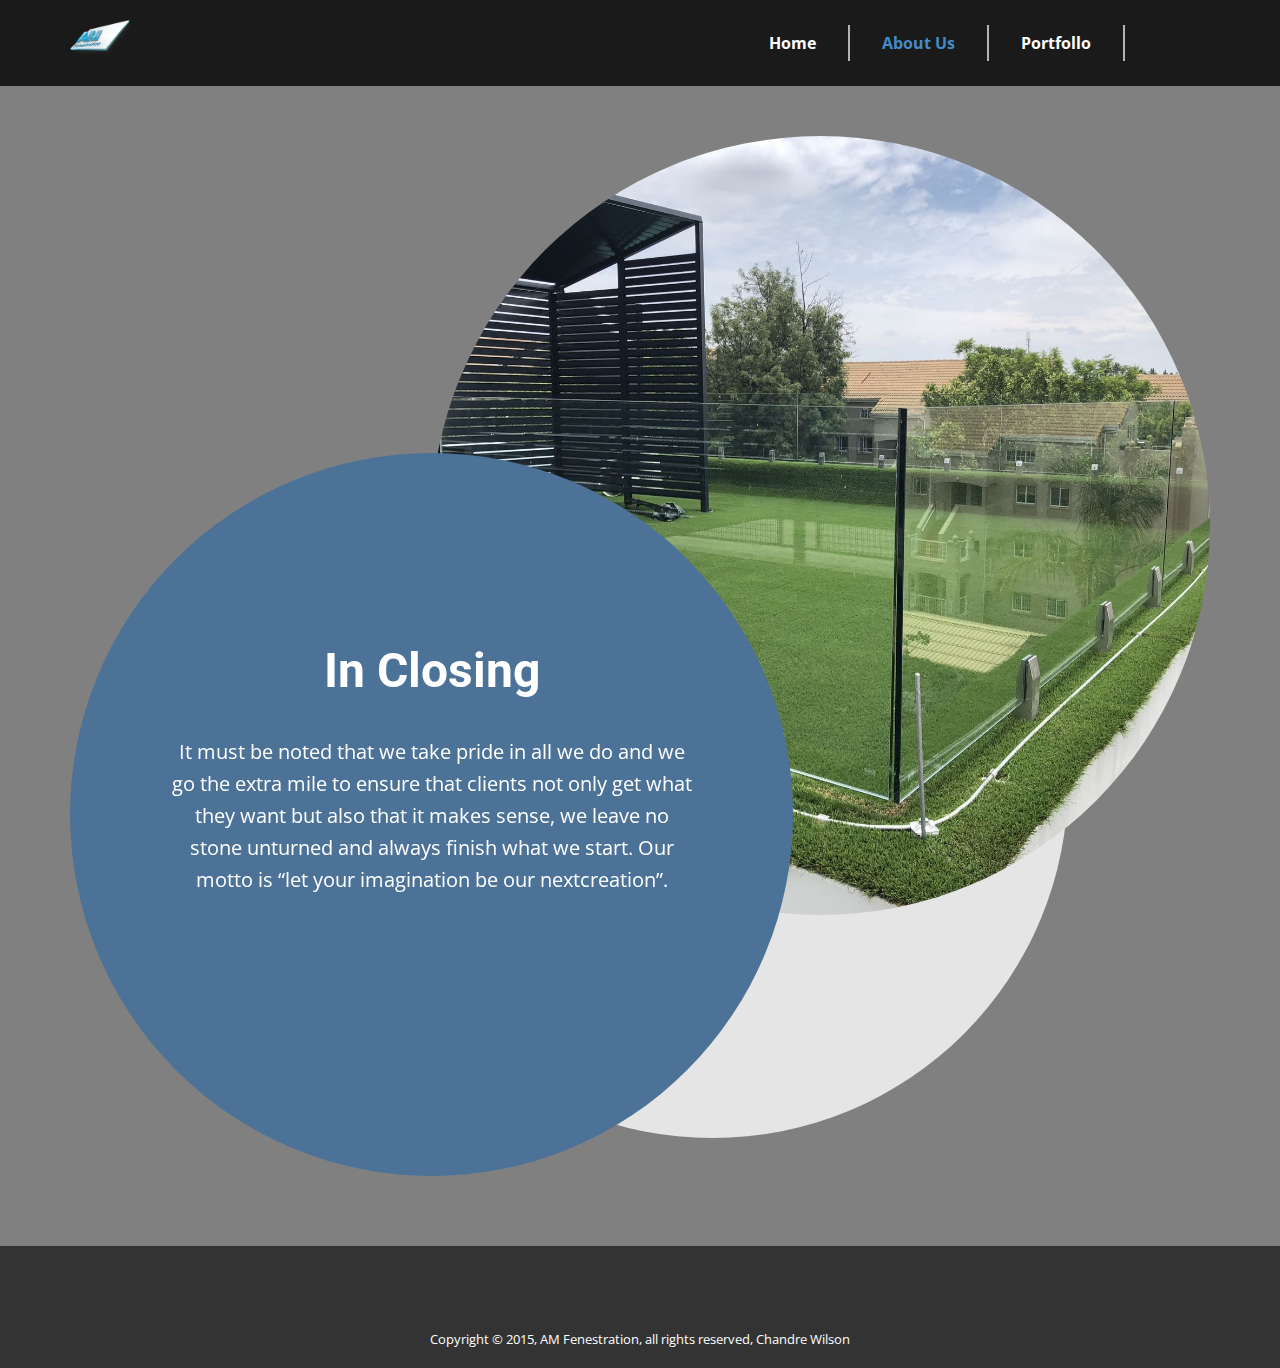
<file: In-Closing.html>
<!DOCTYPE html>
<html style="font-size: 16px;" lang="en"><head>
    <meta name="viewport" content="width=device-width, initial-scale=1.0">
    <meta charset="utf-8">
    <meta name="keywords" content="Building Company, What We Do, ​Engineering, Procurement, Fabrication, Construction and Maintenance Services, ​We create the assets and infrastructure, About Us, Get in touch">
    <meta name="description" content="">
    <title>In Closing</title>
    <link rel="stylesheet" href="nicepage.css" media="screen">
<link rel="stylesheet" href="In-Closing.css" media="screen">
    <script class="u-script" type="text/javascript" src="jquery.js" defer=""></script>
    <script class="u-script" type="text/javascript" src="nicepage.js" defer=""></script>
    <meta name="generator" content="Nicepage 5.19.3, nicepage.com">
    <link id="u-theme-google-font" rel="stylesheet" href="https://fonts.googleapis.com/css?family=Roboto:100,100i,300,300i,400,400i,500,500i,700,700i,900,900i|Open+Sans:300,300i,400,400i,500,500i,600,600i,700,700i,800,800i">
    
    
    
    <script type="application/ld+json">{
		"@context": "http://schema.org",
		"@type": "Organization",
		"name": "",
		"logo": "images/amglasslogo.png"
}</script>
    <meta name="theme-color" content="#478ac9">
    <meta property="og:title" content="In Closing">
    <meta property="og:type" content="website">
  <meta data-intl-tel-input-cdn-path="intlTelInput/"></head>
  <body data-path-to-root="./" class="u-body u-xl-mode" data-lang="en"><header class="u-clearfix u-grey-90 u-header" id="sec-421e" data-animation-name="" data-animation-duration="0" data-animation-delay="0" data-animation-direction=""><div class="u-clearfix u-sheet u-sheet-1">
        <a href="#" class="u-image u-logo u-image-1" data-image-width="161" data-image-height="88">
          <img src="images/amglasslogo.png" class="u-logo-image u-logo-image-1">
        </a>
        <nav class="u-align-left u-font-size-14 u-menu u-menu-dropdown u-nav-spacing-25 u-offcanvas u-menu-1" data-responsive-from="MD">
          <div class="menu-collapse" style="font-size: 1rem; letter-spacing: 0px; font-weight: 700;">
            <a class="u-button-style u-custom-active-border-color u-custom-active-color u-custom-border u-custom-border-color u-custom-border-radius u-custom-borders u-custom-color u-custom-hover-border-color u-custom-hover-color u-custom-left-right-menu-spacing u-custom-padding-bottom u-custom-text-active-color u-custom-text-color u-custom-text-decoration u-custom-text-hover-color u-custom-top-bottom-menu-spacing u-nav-link" href="#" style="padding: 4px 10px; font-size: calc(1em + 8px);">
              <svg class="u-svg-link" preserveAspectRatio="xMidYMin slice" viewBox="0 0 302 302" style=""><use xmlns:xlink="http://www.w3.org/1999/xlink" xlink:href="#svg-7b92"></use></svg>
              <svg xmlns="http://www.w3.org/2000/svg" xmlns:xlink="http://www.w3.org/1999/xlink" version="1.1" id="svg-7b92" x="0px" y="0px" viewBox="0 0 302 302" style="enable-background:new 0 0 302 302;" xml:space="preserve" class="u-svg-content"><g><rect y="36" width="302" height="30"></rect><rect y="236" width="302" height="30"></rect><rect y="136" width="302" height="30"></rect>
</g><g></g><g></g><g></g><g></g><g></g><g></g><g></g><g></g><g></g><g></g><g></g><g></g><g></g><g></g><g></g></svg>
            </a>
          </div>
          <div class="u-custom-menu u-nav-container">
            <ul class="u-nav u-unstyled u-nav-1"><li class="u-nav-item"><a class="u-border-2 u-border-active-grey-30 u-border-grey-30 u-border-hover-grey-30 u-border-no-bottom u-border-no-left u-border-no-top u-button-style u-nav-link u-radius-11 u-text-active-palette-1-base u-text-hover-palette-1-base u-text-white" href="Landing-page.html" style="padding: 10px 32px;">Home</a>
</li><li class="u-nav-item"><a class="u-border-2 u-border-active-grey-30 u-border-grey-30 u-border-hover-grey-30 u-border-no-bottom u-border-no-left u-border-no-top u-button-style u-nav-link u-radius-11 u-text-active-palette-1-base u-text-hover-palette-1-base u-text-white" href="Range.html" style="padding: 10px 32px;">About Us</a><div class="u-nav-popup"><ul class="u-border-2 u-border-grey-5 u-border-no-bottom u-border-no-top u-custom-font u-h-spacing-11 u-nav u-text-font u-unstyled u-v-spacing-13 u-nav-2"><li class="u-nav-item"><a class="u-black u-button-style u-nav-link" href="Range.html" style="">Range</a>
</li><li class="u-nav-item"><a class="u-black u-button-style u-nav-link" href="Clients.html" style="">Clients</a>
</li><li class="u-nav-item"><a class="u-black u-button-style u-nav-link" href="What-we-offer.html" style="">What we offer</a>
</li><li class="u-nav-item"><a class="u-black u-button-style u-nav-link" href="In-Closing.html" style="">In Closing</a>
</li></ul>
</div>
</li><li class="u-nav-item"><a class="u-border-2 u-border-active-grey-30 u-border-grey-30 u-border-hover-grey-30 u-border-no-bottom u-border-no-left u-border-no-top u-button-style u-file-link u-nav-link u-radius-11 u-text-active-palette-1-base u-text-hover-palette-1-base u-text-white" href="files/38e3af4d-cf31-0f33-bfa3-a9e67cceb2ca.pdf" style="padding: 10px 32px;">Portfollo</a>
</li></ul>
          </div>
          <div class="u-custom-menu u-nav-container-collapse">
            <div class="u-align-center u-black u-container-style u-inner-container-layout u-opacity u-opacity-95 u-sidenav">
              <div class="u-inner-container-layout u-sidenav-overflow">
                <div class="u-menu-close"></div>
                <ul class="u-align-center u-nav u-popupmenu-items u-unstyled u-nav-3"><li class="u-nav-item"><a class="u-button-style u-nav-link" href="Landing-page.html">Home</a>
</li><li class="u-nav-item"><a class="u-button-style u-nav-link" href="Range.html">About Us</a><div class="u-nav-popup"><ul class="u-border-2 u-border-grey-5 u-border-no-bottom u-border-no-top u-custom-font u-h-spacing-11 u-nav u-text-font u-unstyled u-v-spacing-13 u-nav-4"><li class="u-nav-item"><a class="u-button-style u-nav-link" href="Range.html" style="">Range</a>
</li><li class="u-nav-item"><a class="u-button-style u-nav-link" href="Clients.html" style="">Clients</a>
</li><li class="u-nav-item"><a class="u-button-style u-nav-link" href="What-we-offer.html" style="">What we offer</a>
</li><li class="u-nav-item"><a class="u-button-style u-nav-link" href="In-Closing.html" style="">In Closing</a>
</li></ul>
</div>
</li><li class="u-nav-item"><a class="u-button-style u-file-link u-nav-link" href="files/38e3af4d-cf31-0f33-bfa3-a9e67cceb2ca.pdf">Portfollo</a>
</li></ul>
              </div>
            </div>
            <div class="u-black u-menu-overlay u-opacity u-opacity-70"></div>
          </div>
        </nav>
      </div></header> 
    <section class="u-clearfix u-grey-50 u-section-1" id="sec-2879">
      <div class="u-clearfix u-sheet u-valign-middle-xs u-sheet-1">
        <div class="u-align-center-sm u-align-center-xs u-grey-10 u-preserve-proportions u-shape u-shape-circle u-shape-1" data-animation-name="customAnimationIn" data-animation-duration="1500" data-animation-delay="750"></div>
        <div alt="" class="u-expanded-width-xs u-image u-image-circle u-preserve-proportions u-image-1" data-animation-name="customAnimationIn" data-animation-duration="1500" data-image-width="4032" data-image-height="3024">
          <div class="u-preserve-proportions-child" style="padding-top: 100%;"></div>
        </div>
        <div class="u-container-align-center-lg u-container-style u-group u-palette-1-dark-1 u-preserve-proportions u-shape-circle u-group-1" data-animation-name="customAnimationIn" data-animation-duration="1500" data-animation-delay="250">
          <div class="u-container-layout u-container-layout-1">
            <h2 class="u-align-center u-text u-text-body-alt-color u-text-default u-text-1">In Closing</h2>
            <p class="u-align-center u-text u-text-2"> It must be noted that we take pride in all we do and we go the extra mile to ensure that&nbsp;clients not only get what they want but also that it makes sense, we leave no stone&nbsp;unturned and always finish what we start. Our motto is “let your imagination be our nextcreation”.</p>
          </div>
        </div>
      </div>
    </section>
    
    
    
    <footer class="u-clearfix u-footer u-grey-80" id="sec-a05b"><div class="u-clearfix u-sheet u-sheet-1"></div></footer>
    <section class="u-backlink u-clearfix u-grey-80">
      <span>Copyright © 2015, AM Fenestration, all rights reserved, Chandre Wilson</span>
    </section>
  
</body></html>
</file>
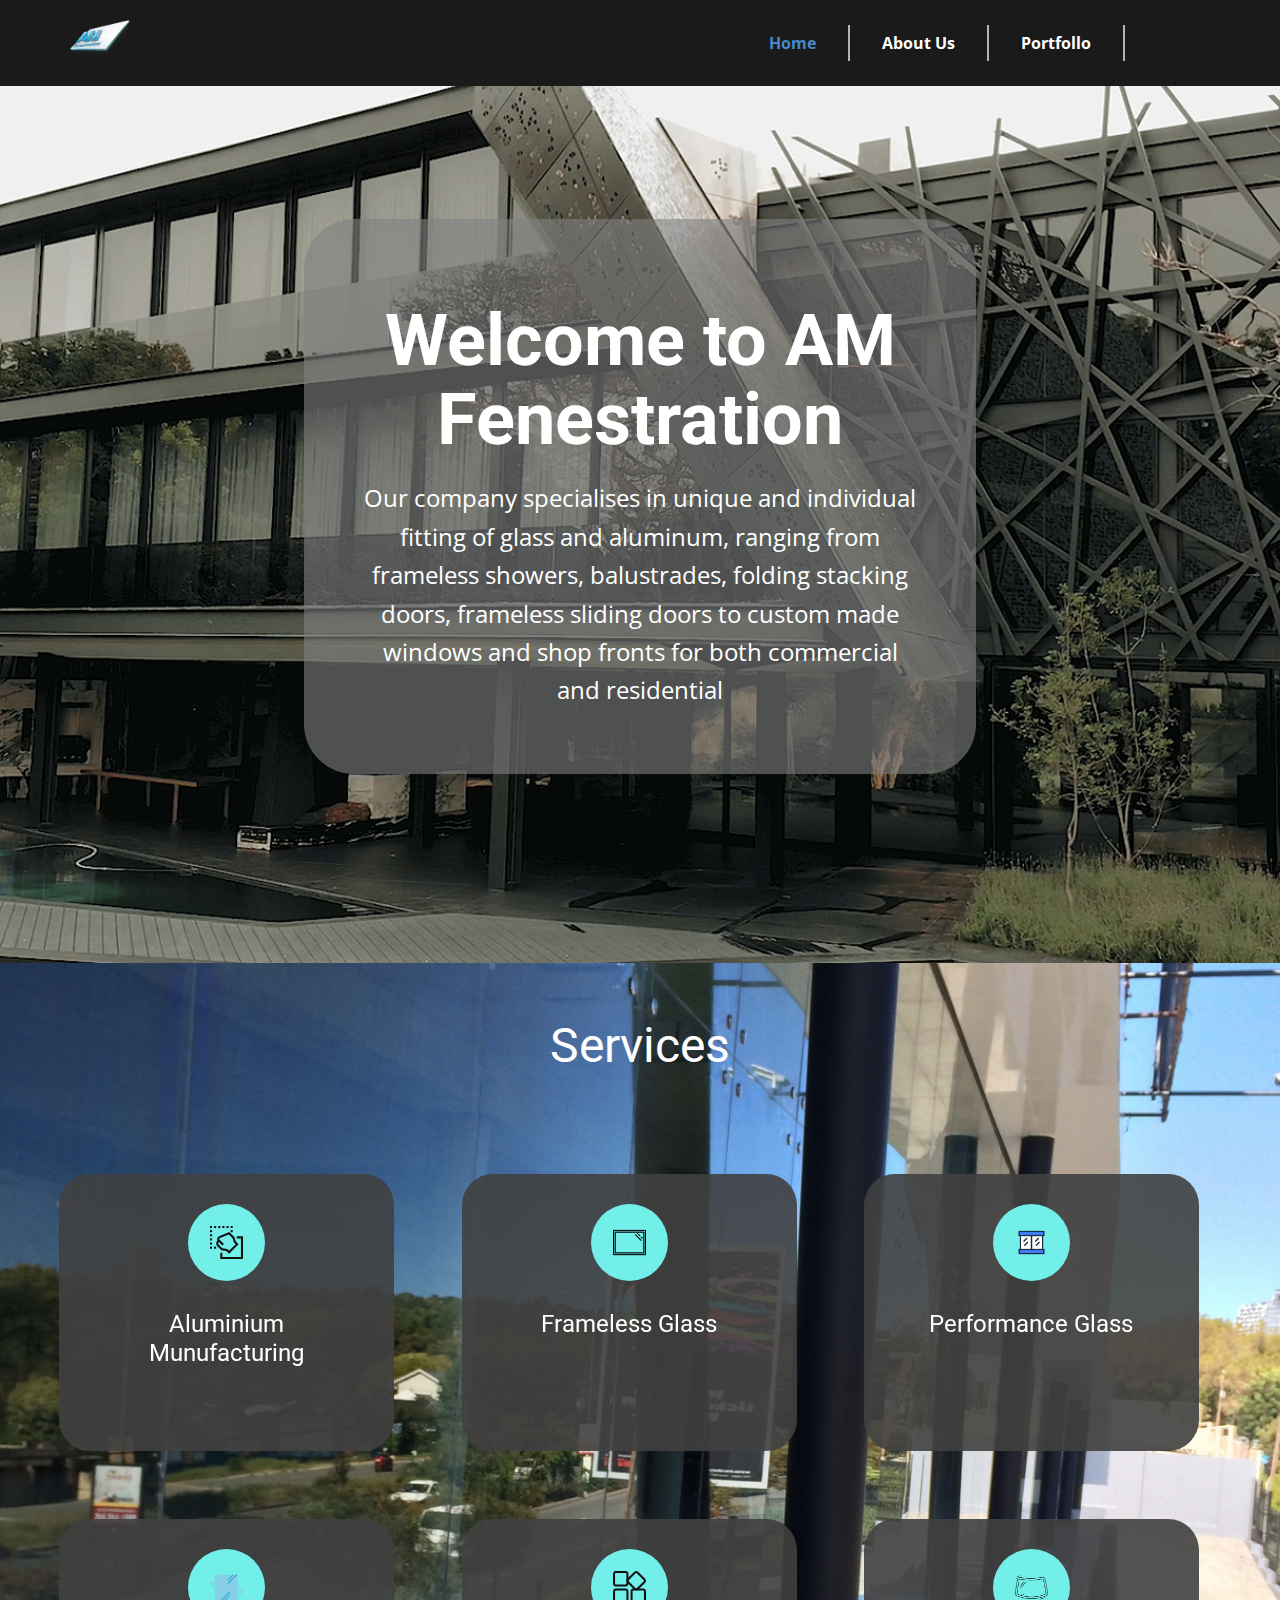
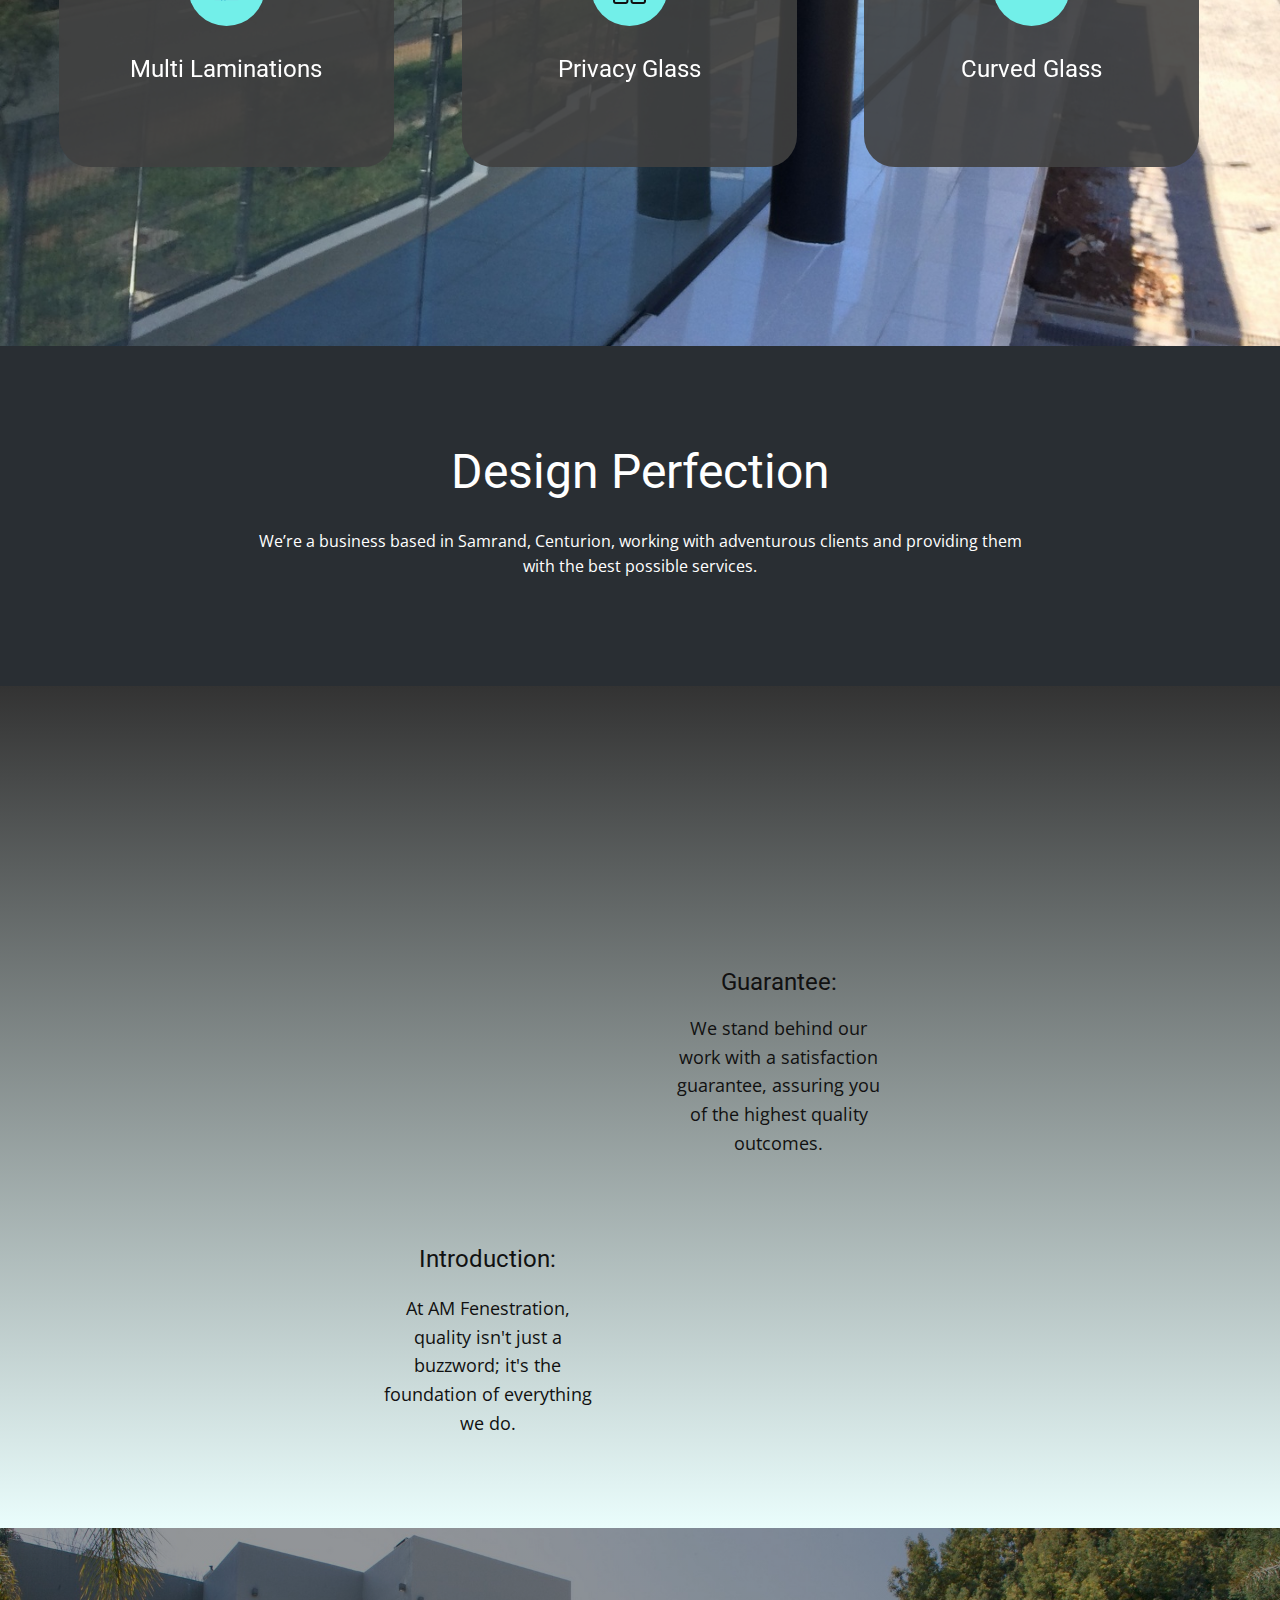
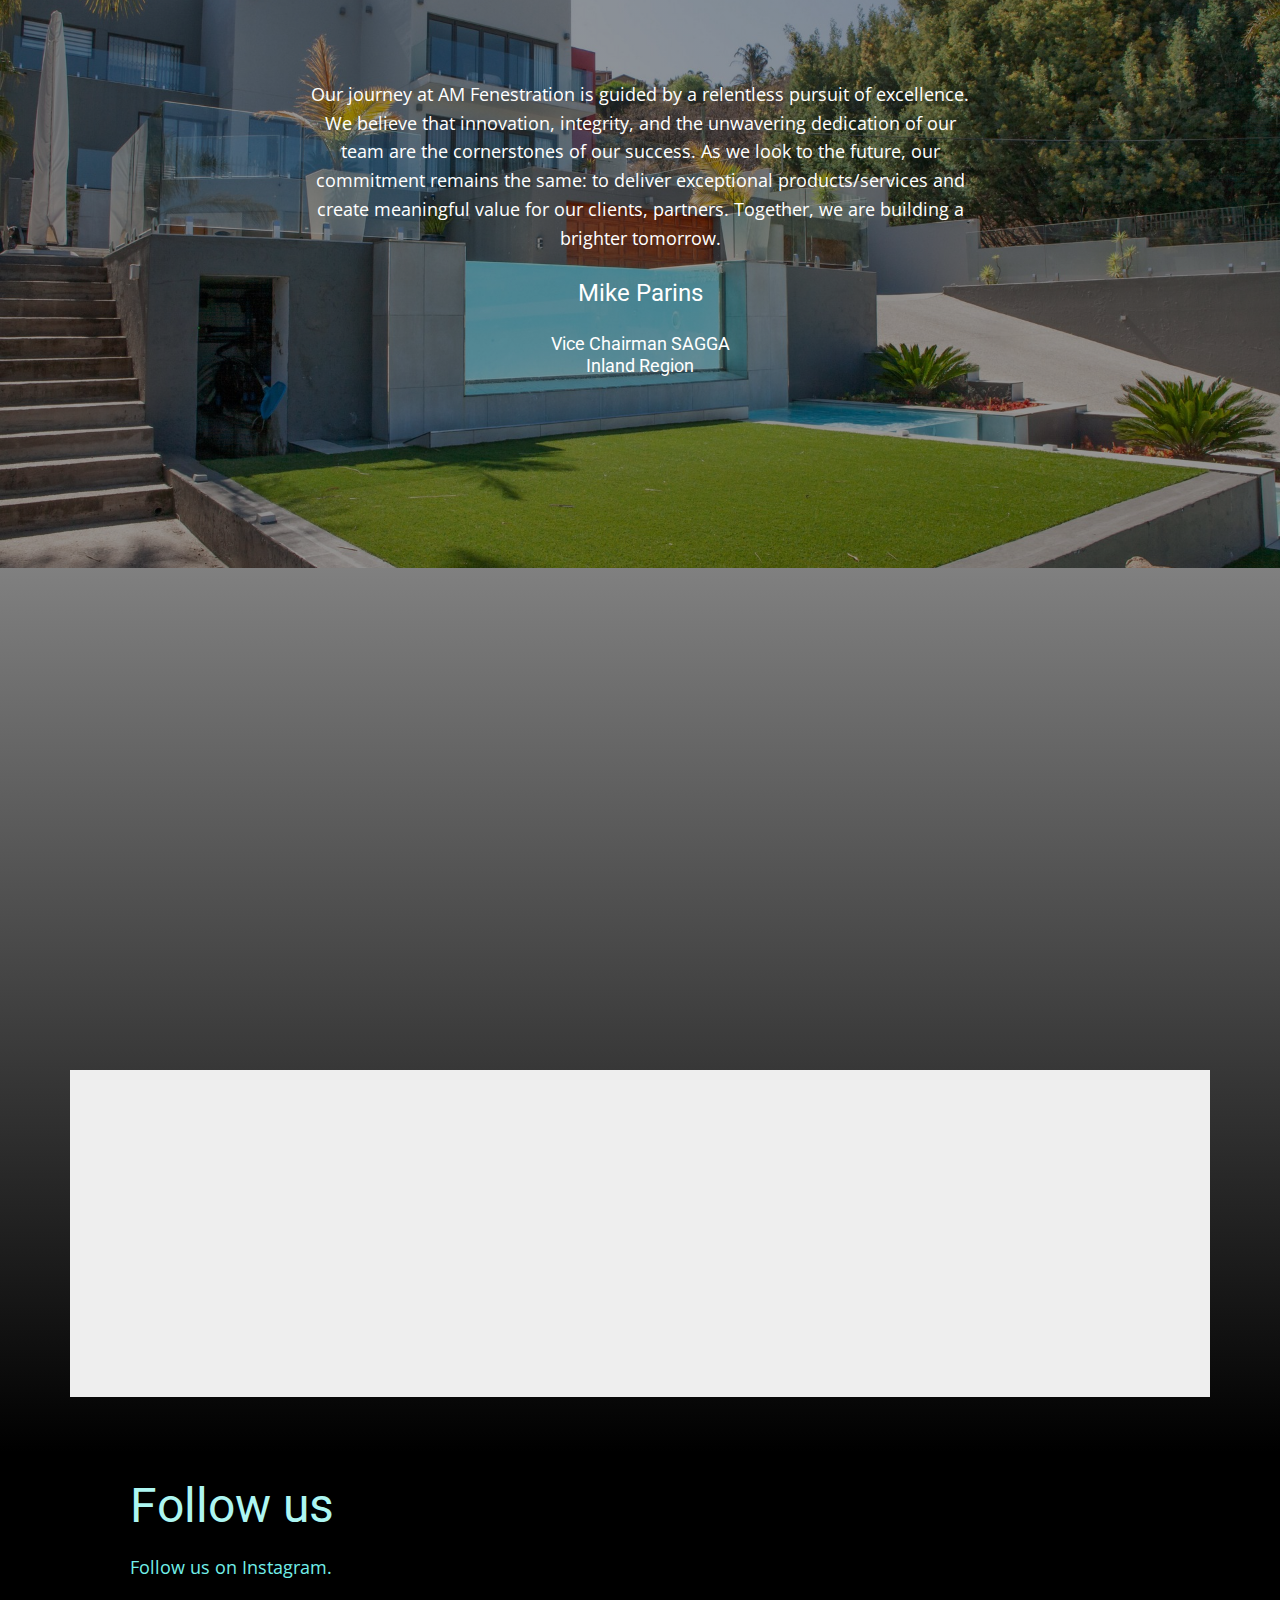
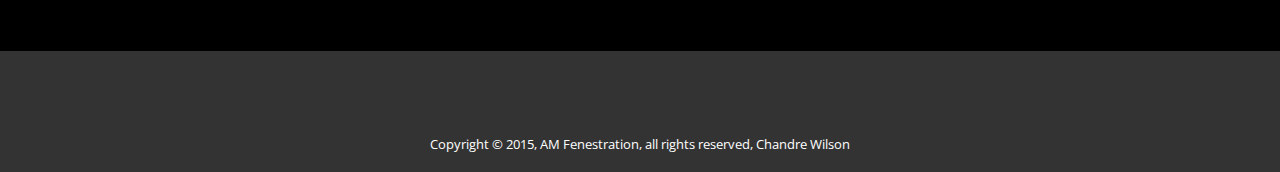
<file: Landing-page.html>
<!DOCTYPE html>
<html style="font-size: 16px;" lang="en"><head>
    <meta name="viewport" content="width=device-width, initial-scale=1.0">
    <meta charset="utf-8">
    <meta name="keywords" content="Key Features, Design Perfection, Our Team, $5, $45, $95, Where to find us?">
    <meta name="description" content="">
    <title>Landing page</title>
    <link rel="stylesheet" href="nicepage.css" media="screen">
<link rel="stylesheet" href="Landing-page.css" media="screen">
    <script class="u-script" type="text/javascript" src="jquery.js" defer=""></script>
    <script class="u-script" type="text/javascript" src="nicepage.js" defer=""></script>
    <meta name="generator" content="Nicepage 5.19.3, nicepage.com">
    <link id="u-theme-google-font" rel="stylesheet" href="https://fonts.googleapis.com/css?family=Roboto:100,100i,300,300i,400,400i,500,500i,700,700i,900,900i|Open+Sans:300,300i,400,400i,500,500i,600,600i,700,700i,800,800i">
    
    
    
    
    
    
    
    
    
    <script type="application/ld+json">{
		"@context": "http://schema.org",
		"@type": "Organization",
		"name": "",
		"logo": "images/amglasslogo.png"
}</script>
    <meta name="theme-color" content="#478ac9">
    <meta property="og:title" content="Landing page">
    <meta property="og:type" content="website">
  <meta data-intl-tel-input-cdn-path="intlTelInput/"></head>
  <body data-path-to-root="./" class="u-body u-overlap u-xl-mode" data-lang="en"><header class="u-clearfix u-grey-90 u-header" id="sec-421e" data-animation-name="" data-animation-duration="0" data-animation-delay="0" data-animation-direction=""><div class="u-clearfix u-sheet u-sheet-1">
        <a href="#" class="u-image u-logo u-image-1" data-image-width="161" data-image-height="88">
          <img src="images/amglasslogo.png" class="u-logo-image u-logo-image-1">
        </a>
        <nav class="u-align-left u-font-size-14 u-menu u-menu-dropdown u-nav-spacing-25 u-offcanvas u-menu-1" data-responsive-from="MD">
          <div class="menu-collapse" style="font-size: 1rem; letter-spacing: 0px; font-weight: 700;">
            <a class="u-button-style u-custom-active-border-color u-custom-active-color u-custom-border u-custom-border-color u-custom-border-radius u-custom-borders u-custom-color u-custom-hover-border-color u-custom-hover-color u-custom-left-right-menu-spacing u-custom-padding-bottom u-custom-text-active-color u-custom-text-color u-custom-text-decoration u-custom-text-hover-color u-custom-top-bottom-menu-spacing u-nav-link" href="#" style="padding: 4px 10px; font-size: calc(1em + 8px);">
              <svg class="u-svg-link" preserveAspectRatio="xMidYMin slice" viewBox="0 0 302 302" style=""><use xmlns:xlink="http://www.w3.org/1999/xlink" xlink:href="#svg-7b92"></use></svg>
              <svg xmlns="http://www.w3.org/2000/svg" xmlns:xlink="http://www.w3.org/1999/xlink" version="1.1" id="svg-7b92" x="0px" y="0px" viewBox="0 0 302 302" style="enable-background:new 0 0 302 302;" xml:space="preserve" class="u-svg-content"><g><rect y="36" width="302" height="30"></rect><rect y="236" width="302" height="30"></rect><rect y="136" width="302" height="30"></rect>
</g><g></g><g></g><g></g><g></g><g></g><g></g><g></g><g></g><g></g><g></g><g></g><g></g><g></g><g></g><g></g></svg>
            </a>
          </div>
          <div class="u-custom-menu u-nav-container">
            <ul class="u-nav u-unstyled u-nav-1"><li class="u-nav-item"><a class="u-border-2 u-border-active-grey-30 u-border-grey-30 u-border-hover-grey-30 u-border-no-bottom u-border-no-left u-border-no-top u-button-style u-nav-link u-radius-11 u-text-active-palette-1-base u-text-hover-palette-1-base u-text-white" href="Landing-page.html" style="padding: 10px 32px;">Home</a>
</li><li class="u-nav-item"><a class="u-border-2 u-border-active-grey-30 u-border-grey-30 u-border-hover-grey-30 u-border-no-bottom u-border-no-left u-border-no-top u-button-style u-nav-link u-radius-11 u-text-active-palette-1-base u-text-hover-palette-1-base u-text-white" href="Range.html" style="padding: 10px 32px;">About Us</a><div class="u-nav-popup"><ul class="u-border-2 u-border-grey-5 u-border-no-bottom u-border-no-top u-custom-font u-h-spacing-11 u-nav u-text-font u-unstyled u-v-spacing-13 u-nav-2"><li class="u-nav-item"><a class="u-black u-button-style u-nav-link" href="Range.html" style="">Range</a>
</li><li class="u-nav-item"><a class="u-black u-button-style u-nav-link" href="Clients.html" style="">Clients</a>
</li><li class="u-nav-item"><a class="u-black u-button-style u-nav-link" href="What-we-offer.html" style="">What we offer</a>
</li><li class="u-nav-item"><a class="u-black u-button-style u-nav-link" href="In-Closing.html" style="">In Closing</a>
</li></ul>
</div>
</li><li class="u-nav-item"><a class="u-border-2 u-border-active-grey-30 u-border-grey-30 u-border-hover-grey-30 u-border-no-bottom u-border-no-left u-border-no-top u-button-style u-file-link u-nav-link u-radius-11 u-text-active-palette-1-base u-text-hover-palette-1-base u-text-white" href="files/38e3af4d-cf31-0f33-bfa3-a9e67cceb2ca.pdf" style="padding: 10px 32px;">Portfollo</a>
</li></ul>
          </div>
          <div class="u-custom-menu u-nav-container-collapse">
            <div class="u-align-center u-black u-container-style u-inner-container-layout u-opacity u-opacity-95 u-sidenav">
              <div class="u-inner-container-layout u-sidenav-overflow">
                <div class="u-menu-close"></div>
                <ul class="u-align-center u-nav u-popupmenu-items u-unstyled u-nav-3"><li class="u-nav-item"><a class="u-button-style u-nav-link" href="Landing-page.html">Home</a>
</li><li class="u-nav-item"><a class="u-button-style u-nav-link" href="Range.html">About Us</a><div class="u-nav-popup"><ul class="u-border-2 u-border-grey-5 u-border-no-bottom u-border-no-top u-custom-font u-h-spacing-11 u-nav u-text-font u-unstyled u-v-spacing-13 u-nav-4"><li class="u-nav-item"><a class="u-button-style u-nav-link" href="Range.html" style="">Range</a>
</li><li class="u-nav-item"><a class="u-button-style u-nav-link" href="Clients.html" style="">Clients</a>
</li><li class="u-nav-item"><a class="u-button-style u-nav-link" href="What-we-offer.html" style="">What we offer</a>
</li><li class="u-nav-item"><a class="u-button-style u-nav-link" href="In-Closing.html" style="">In Closing</a>
</li></ul>
</div>
</li><li class="u-nav-item"><a class="u-button-style u-file-link u-nav-link" href="files/38e3af4d-cf31-0f33-bfa3-a9e67cceb2ca.pdf">Portfollo</a>
</li></ul>
              </div>
            </div>
            <div class="u-black u-menu-overlay u-opacity u-opacity-70"></div>
          </div>
        </nav>
      </div></header>
    <section class="u-align-left u-clearfix u-image u-section-1" src="" data-image-width="1884" data-image-height="913" id="sec-abf9">
      <div class="u-clearfix u-sheet u-sheet-1">
        <div class="u-align-left u-container-align-center u-container-style u-expanded-width-sm u-expanded-width-xs u-grey-50 u-group u-opacity u-opacity-60 u-radius-50 u-shape-round u-group-1">
          <div class="u-container-layout u-container-layout-1">
            <h1 class="u-align-center u-hover-feature u-text u-text-default u-text-1"> Welcome to AM Fenestration</h1>
            <p class="u-align-center u-hover-feature u-large-text u-text u-text-variant u-text-2"> Our company specialises in unique and individual fitting of glass and aluminum, ranging&nbsp;from frameless showers, balustrades, folding stacking doors, frameless sliding doors to&nbsp;custom made windows and shop fronts for both commercial and residential</p>
          </div>
        </div>
      </div>
      
      
    </section>
    <section class="u-align-center u-clearfix u-image u-section-2" id="sec-f2f8" data-image-width="2448" data-image-height="3264">
      <div class="u-clearfix u-sheet u-valign-middle-xs u-sheet-1">
        <h2 class="u-text u-text-default u-text-white u-text-1">Services</h2>
        <div class="custom-expanded u-expanded-width-lg u-expanded-width-md u-expanded-width-sm u-expanded-width-xl u-list u-list-1">
          <div class="u-repeater u-repeater-1">
            <div class="u-align-center u-container-style u-grey-75 u-list-item u-opacity u-opacity-90 u-radius-31 u-repeater-item u-shape-round u-video-cover u-list-item-1" data-animation-name="pulse" data-animation-duration="1000" data-animation-direction="">
              <div class="u-container-layout u-similar-container u-valign-top u-container-layout-1"><span class="u-hover-feature u-icon u-icon-circle u-palette-4-light-1 u-icon-1"><svg class="u-svg-link" preserveAspectRatio="xMidYMin slice" viewBox="0 0 128 128" style=""><use xmlns:xlink="http://www.w3.org/1999/xlink" xlink:href="#svg-edad"></use></svg><svg class="u-svg-content" viewBox="0 0 128 128" id="svg-edad"><polygon points="104 40 104 48 120 48 120 120 48 120 48 104 40 104 40 128 128 128 128 40"></polygon><rect x="80" width="8" height="8"></rect><rect x="16" width="8" height="8"></rect><rect x="32" width="8" height="8"></rect><rect x="16" y="80" width="8" height="8"></rect><rect x="48" width="8" height="8"></rect><rect x="64" width="8" height="8"></rect><rect width="8" height="8"></rect><rect y="48" width="8" height="8"></rect><rect y="64" width="8" height="8"></rect><rect y="32" width="8" height="8"></rect><rect y="16" width="8" height="8"></rect><rect x="80" y="16" width="8" height="8"></rect><rect y="80" width="8" height="8"></rect><path d="m63.6 96.8 10.4 10.4 36.8-36.8-10.6-10.6-5.7-17-19.6-19.5-39.5 16.2c-6.1 2.5-9.1 9.5-6.5 15.7l0.3 0.6-0.5 0.5c-6.2 6.2-6.2 16.4 0 22.6l15.1 15.1 19.8 2.8zm-31.6-29.2c0-2.1 0.8-4.2 2.3-5.7l14.1 14.1 5.7-5.7-17-17c-1.6-1.6-1.6-4.1 0-5.7 0.4-0.4 0.8-0.7 1.3-0.9l34.6-14 14.4 14.4 5.7 17 6.3 6.3-25.5 25.5-6.6-6.6-19.8-2.8-13.2-13.3c-1.5-1.5-2.3-3.5-2.3-5.6z"></path></svg>
            
            
          </span>
                <h4 class="u-text u-text-2">Aluminium Munufacturing</h4>
              </div>
            </div>
            <div class="u-align-center u-container-style u-grey-75 u-list-item u-opacity u-opacity-90 u-radius-31 u-repeater-item u-shape-round u-video-cover u-list-item-2" data-animation-name="pulse" data-animation-duration="1000" data-animation-direction="">
              <div class="u-container-layout u-similar-container u-valign-top u-container-layout-2"><span class="u-file-icon u-hover-feature u-icon u-icon-circle u-palette-4-light-1 u-icon-2"><img src="images/1173937.png" alt=""></span>
                <h4 class="u-text u-text-3">Frameless Glass</h4>
              </div>
            </div>
            <div class="u-align-center u-container-style u-grey-75 u-list-item u-opacity u-opacity-90 u-radius-31 u-repeater-item u-shape-round u-list-item-3" data-animation-name="pulse" data-animation-duration="1000" data-animation-direction="">
              <div class="u-container-layout u-similar-container u-valign-top u-container-layout-3"><span class="u-file-icon u-hover-feature u-icon u-icon-circle u-palette-4-light-1 u-icon-3"><img src="images/11094060.png" alt=""></span>
                <h4 class="u-text u-text-4">Performance Glass</h4>
              </div>
            </div>
            <div class="u-align-center u-container-style u-grey-75 u-list-item u-opacity u-opacity-90 u-radius-31 u-repeater-item u-shape-round u-video-cover u-list-item-4" data-animation-name="pulse" data-animation-duration="1000" data-animation-direction="">
              <div class="u-container-layout u-similar-container u-valign-top u-container-layout-4"><span class="u-file-icon u-hover-feature u-icon u-icon-circle u-palette-4-light-1 u-icon-4"><img src="images/896123.png" alt=""></span>
                <h4 class="u-text u-text-5">Multi Laminations</h4>
              </div>
            </div>
            <div class="u-align-center u-container-style u-grey-75 u-list-item u-opacity u-opacity-90 u-radius-31 u-repeater-item u-shape-round u-video-cover u-list-item-5" data-animation-name="pulse" data-animation-duration="1000" data-animation-direction="">
              <div class="u-container-layout u-similar-container u-valign-top u-container-layout-5"><span class="u-hover-feature u-icon u-icon-circle u-palette-4-light-1 u-icon-5"><svg class="u-svg-link" preserveAspectRatio="xMidYMin slice" viewBox="0 0 128 128" style=""><use xmlns:xlink="http://www.w3.org/1999/xlink" xlink:href="#svg-ae16"></use></svg><svg class="u-svg-content" viewBox="0 0 128 128" id="svg-ae16"><path d="m117.4 76c1.5 0 2.7 1.2 2.7 2.7v38.7c0 1.5-1.2 2.7-2.7 2.7h-38.7c-1.5 0-2.7-1.2-2.7-2.7v-38.7c0-1.5 1.2-2.7 2.7-2.7h38.7m0-7.9h-38.7c-5.8 0-10.6 4.8-10.6 10.6v38.7c0 5.8 4.8 10.6 10.6 10.6h38.7c5.8 0 10.6-4.8 10.6-10.6v-38.7c0-5.8-4.8-10.6-10.6-10.6z"></path><path d="m49.3 7.9c1.5 0 2.7 1.2 2.7 2.7v38.7c0 1.5-1.2 2.7-2.7 2.7h-38.7c-1.5 0-2.7-1.2-2.7-2.7v-38.7c0-1.5 1.2-2.7 2.7-2.7h38.7m0-7.9h-38.7c-5.8 0-10.6 4.8-10.6 10.6v38.7c0 5.8 4.8 10.6 10.6 10.6h38.7c5.8 0 10.6-4.8 10.6-10.6v-38.7c0-5.8-4.8-10.6-10.6-10.6z"></path><path d="m90 7.9c0.7 0 1.4 0.3 1.9 0.8l27.4 27.4c1 1 1 2.7 0 3.8l-27.4 27.3c-0.5 0.5-1.2 0.8-1.9 0.8s-1.4-0.3-1.9-0.8l-27.3-27.3c-1-1-1-2.7 0-3.8l27.3-27.4c0.6-0.5 1.3-0.8 1.9-0.8m0-7.9c-2.8 0-5.5 1.1-7.5 3.1l-27.3 27.4c-2 2-3.1 4.7-3.1 7.5s1.1 5.5 3.1 7.5l27.4 27.4c2 2 4.7 3.1 7.5 3.1s5.5-1.1 7.5-3.1l27.4-27.4c2-2 3.1-4.7 3.1-7.5s-1.1-5.5-3.1-7.5l-27.5-27.4c-2-2-4.6-3.1-7.5-3.1z"></path><path d="m49.3 76c1.5 0 2.7 1.2 2.7 2.7v38.7c0 1.5-1.2 2.7-2.7 2.7h-38.7c-1.5 0-2.7-1.2-2.7-2.7v-38.7c0-1.5 1.2-2.7 2.7-2.7h38.7m0-7.9h-38.7c-5.8 0-10.6 4.8-10.6 10.6v38.7c0 5.8 4.8 10.6 10.6 10.6h38.7c5.8 0 10.6-4.8 10.6-10.6v-38.7c0-5.8-4.8-10.6-10.6-10.6z"></path></svg>
            
            
          </span>
                <h4 class="u-text u-text-6">Privacy Glass</h4>
              </div>
            </div>
            <div class="u-align-center u-container-style u-grey-75 u-list-item u-opacity u-opacity-90 u-radius-31 u-repeater-item u-shape-round u-video-cover u-list-item-6" data-animation-name="pulse" data-animation-duration="1000" data-animation-direction="">
              <div class="u-container-layout u-similar-container u-valign-top u-container-layout-6"><span class="u-file-icon u-hover-feature u-icon u-icon-circle u-palette-4-light-1 u-icon-6"><img src="images/5382703.png" alt=""></span>
                <h4 class="u-text u-text-7">Curved Glass</h4>
              </div>
            </div>
          </div>
        </div>
      </div>
      
      
      
      
      
      
    </section>
    <section class="u-align-center u-clearfix u-palette-1-dark-3 u-section-3" id="sec-c566">
      <div class="u-clearfix u-sheet u-valign-middle-xs u-sheet-1">
        <h2 class="u-text u-text-default u-text-1">Design Perfection</h2>
        <p class="u-text u-text-2">We’re a business based in Samrand, Centurion, working with adventurous clients and providing them with the best possible services.</p>
      </div>
    </section>
    <section class="u-clearfix u-gradient u-section-4" id="sec-6d96">
      <div class="u-clearfix u-sheet u-valign-middle-xs u-sheet-1">
        <div class="data-layout-selected u-clearfix u-expanded-width-md u-expanded-width-sm u-expanded-width-xs u-gutter-10 u-layout-wrap u-layout-wrap-1">
          <div class="u-layout">
            <div class="u-layout-row">
              <div class="u-size-30 u-size-60-md">
                <div class="u-layout-col">
                  <div class="u-size-40">
                    <div class="u-layout-row">
                      <div class="u-container-align-center u-container-style u-hover-feature u-image u-layout-cell u-left-cell u-size-60 u-image-1" src="" data-animation-name="customAnimationIn" data-animation-duration="1000" data-animation-direction="X" data-animation-out="1" data-image-width="2592" data-image-height="1944">
                        <div class="u-container-layout u-valign-middle u-container-layout-1"></div>
                      </div>
                    </div>
                  </div>
                  <div class="u-size-20">
                    <div class="u-layout-row">
                      <div class="u-container-align-center u-container-style u-hover-feature u-image u-layout-cell u-left-cell u-size-30 u-image-2" src="" data-animation-name="customAnimationIn" data-animation-duration="1250" data-animation-delay="500" data-image-width="2592" data-image-height="1944">
                        <div class="u-container-layout u-valign-middle u-container-layout-2"></div>
                      </div>
                      <div class="u-align-left u-container-style u-layout-cell u-size-30 u-layout-cell-3">
                        <div class="u-container-layout u-valign-top u-container-layout-3">
                          <h4 class="u-align-center u-text u-text-default u-text-1">Introduction:</h4>
                          <p class="u-align-center u-text u-text-2"> At AM Fenestration, quality isn't just a buzzword; it's the foundation of everything we do.</p>
                        </div>
                      </div>
                    </div>
                  </div>
                </div>
              </div>
              <div class="u-size-30 u-size-60-md">
                <div class="u-layout-col">
                  <div class="u-size-60">
                    <div class="u-layout-row">
                      <div class="u-align-left u-container-style u-layout-cell u-size-30 u-layout-cell-4">
                        <div class="u-container-layout u-container-layout-4">
                          <h4 class="u-align-center u-text u-text-default u-text-3">Guarantee:</h4>
                          <p class="u-align-center u-text u-text-4"> We stand behind our work with a satisfaction guarantee, assuring you of the highest quality outcomes.</p>
                        </div>
                      </div>
                      <div class="u-container-style u-hover-feature u-image u-layout-cell u-right-cell u-size-30 u-image-3" src="" data-image-width="4032" data-image-height="3024" data-animation-name="customAnimationIn" data-animation-duration="1250" data-animation-delay="500">
                        <div class="u-container-layout u-container-layout-5"></div>
                      </div>
                    </div>
                  </div>
                </div>
              </div>
            </div>
          </div>
        </div>
      </div>
      
      
      
    </section>
    <section class="u-align-center u-clearfix u-container-align-center u-image u-shading u-section-5" src="" id="sec-48f7" data-image-width="4992" data-image-height="3328">
      <div class="u-clearfix u-sheet u-sheet-1">
        <p class="u-align-center u-text u-text-1"> Our journey at AM Fenestration is guided by a relentless pursuit of excellence. We believe that innovation, integrity, and the unwavering dedication of our team are the cornerstones of our success. As we look to the future, our commitment remains the same: to deliver exceptional products/services and create meaningful value for our clients, partners. Together, we are building a brighter tomorrow.</p>
        <h4 class="u-align-center u-text u-text-2">Mike Parins</h4>
        <h6 class="u-align-center u-text u-text-3">Vice Chairman SAGGA Inland Region</h6>
      </div>
    </section>
    <section class="u-clearfix u-gradient u-section-6" id="carousel_f8bc">
      
      
      
      
      
      <div class="u-clearfix u-sheet u-sheet-1">
        <div class="u-list u-list-1">
          <div class="u-repeater u-repeater-1">
            <div class="u-align-center u-container-style u-hover-feature u-list-item u-radius-26 u-repeater-item u-shape-round u-white u-list-item-1" data-animation-name="bounceIn" data-animation-duration="1000" data-animation-direction="">
              <div class="u-container-layout u-similar-container u-container-layout-1"><span class="u-icon u-icon-circle u-text-palette-4-dark-1 u-icon-1"><svg class="u-svg-link" preserveAspectRatio="xMidYMin slice" viewBox="0 0 52 52" style=""><use xmlns:xlink="http://www.w3.org/1999/xlink" xlink:href="#svg-077e"></use></svg><svg class="u-svg-content" viewBox="0 0 52 52" x="0px" y="0px" id="svg-077e" style="enable-background:new 0 0 52 52;"><path style="fill:currentColor;" d="M38.853,5.324L38.853,5.324c-7.098-7.098-18.607-7.098-25.706,0h0
	C6.751,11.72,6.031,23.763,11.459,31L26,52l14.541-21C45.969,23.763,45.249,11.72,38.853,5.324z M26.177,24c-3.314,0-6-2.686-6-6
	s2.686-6,6-6s6,2.686,6,6S29.491,24,26.177,24z"></path></svg></span>
                <h5 class="u-text u-text-1">our main office</h5>
                <h5 class="u-text u-text-2">79 Landmarks avenue<br>N1 industrial park<br>Samrand,Centurion,<br>Unit 2<br>
                </h5>
                <h5 class="u-text u-text-3">Am Fenestration</h5>
              </div>
            </div>
            <div class="u-align-center u-container-style u-hover-feature u-list-item u-radius-26 u-repeater-item u-shape-round u-white u-list-item-2" data-animation-name="bounceIn" data-animation-duration="1000" data-animation-direction="">
              <div class="u-container-layout u-similar-container u-container-layout-2"><span class="u-icon u-icon-circle u-text-palette-4-dark-1 u-icon-2"><svg class="u-svg-link" preserveAspectRatio="xMidYMin slice" viewBox="0 0 513.64 513.64" style=""><use xmlns:xlink="http://www.w3.org/1999/xlink" xlink:href="#svg-9786"></use></svg><svg class="u-svg-content" viewBox="0 0 513.64 513.64" x="0px" y="0px" id="svg-9786" style="enable-background:new 0 0 513.64 513.64;"><g><g><path d="M499.66,376.96l-71.68-71.68c-25.6-25.6-69.12-15.359-79.36,17.92c-7.68,23.041-33.28,35.841-56.32,30.72    c-51.2-12.8-120.32-79.36-133.12-133.12c-7.68-23.041,7.68-48.641,30.72-56.32c33.28-10.24,43.52-53.76,17.92-79.36l-71.68-71.68    c-20.48-17.92-51.2-17.92-69.12,0l-48.64,48.64c-48.64,51.2,5.12,186.88,125.44,307.2c120.32,120.32,256,176.641,307.2,125.44    l48.64-48.64C517.581,425.6,517.581,394.88,499.66,376.96z"></path>
</g>
</g></svg></span>
                <h5 class="u-text u-text-4">phone number</h5>
                <h5 class="u-text u-text-5">Mike Parkins<br>+27 73 448 8360<br>
                </h5>
                <h5 class="u-text u-text-6">Nathan Parkins<br>+27 79 091 9709
                </h5>
              </div>
            </div>
            <div class="u-align-center u-container-style u-hover-feature u-list-item u-radius-26 u-repeater-item u-shape-round u-white u-list-item-3" data-animation-name="bounceIn" data-animation-duration="1000" data-animation-direction="">
              <div class="u-container-layout u-similar-container u-container-layout-3"><span class="u-icon u-icon-circle u-text-palette-4-dark-1 u-icon-3"><svg class="u-svg-link" preserveAspectRatio="xMidYMin slice" viewBox="0 0 512 512" style=""><use xmlns:xlink="http://www.w3.org/1999/xlink" xlink:href="#svg-9f82"></use></svg><svg class="u-svg-content" viewBox="0 0 512 512" x="0px" y="0px" id="svg-9f82" style="enable-background:new 0 0 512 512;"><g><g><path d="M507.49,101.721L352.211,256L507.49,410.279c2.807-5.867,4.51-12.353,4.51-19.279V121    C512,114.073,510.297,107.588,507.49,101.721z"></path>
</g>
</g><g><g><path d="M467,76H45c-6.927,0-13.412,1.703-19.279,4.51l198.463,197.463c17.548,17.548,46.084,17.548,63.632,0L486.279,80.51    C480.412,77.703,473.927,76,467,76z"></path>
</g>
</g><g><g><path d="M4.51,101.721C1.703,107.588,0,114.073,0,121v270c0,6.927,1.703,13.413,4.51,19.279L159.789,256L4.51,101.721z"></path>
</g>
</g><g><g><path d="M331,277.211l-21.973,21.973c-29.239,29.239-76.816,29.239-106.055,0L181,277.211L25.721,431.49    C31.588,434.297,38.073,436,45,436h422c6.927,0,13.412-1.703,19.279-4.51L331,277.211z"></path>
</g>
</g></svg></span>
                <h5 class="u-hover-feature u-text u-text-7">Email</h5>
                <h5 class="u-text u-text-8">Mike Parkins<br>mike@amfene.co.za
                </h5>
                <h5 class="u-text u-text-9">Nathan Parkins<br>nathan@amfene.co.za
                </h5>
              </div>
            </div>
          </div>
        </div>
        <div class="data-layout-selected u-clearfix u-expanded-width u-layout-wrap u-layout-wrap-1">
          <div class="u-layout">
            <div class="u-layout-row">
              <div class="u-black u-container-style u-layout-cell u-right-cell u-size-60 u-layout-cell-1">
                <div class="u-container-layout u-container-layout-4">
                  <div class="u-expanded u-grey-light-2 u-hover-feature u-map u-map-1">
                    <div class="embed-responsive">
                      <iframe class="embed-responsive-item" src="https://maps.google.com/maps?output=embed&amp;q=-25.933530%2C%2028.141397&amp;z=10&amp;t=m" data-map="[base64]"></iframe>
                    </div>
                  </div>
                </div>
              </div>
            </div>
          </div>
        </div>
      </div>
    </section>
    <section class="u-black u-clearfix u-section-7" id="sec-bcd7">
      <div class="u-clearfix u-sheet u-valign-middle-lg u-valign-middle-md u-valign-middle-xl u-valign-middle-xs u-sheet-1">
        <div class="data-layout-selected u-clearfix u-expanded-width-sm u-expanded-width-xs u-layout-wrap u-layout-wrap-1">
          <div class="u-layout">
            <div class="u-layout-row">
              <div class="u-align-left u-container-style u-layout-cell u-left-cell u-size-32-md u-size-32-sm u-size-32-xs u-size-46-lg u-size-46-xl u-layout-cell-1">
                <div class="u-container-layout u-valign-top u-container-layout-1">
                  <h2 class="u-text u-text-default u-text-palette-4-light-2 u-text-1">Follow us</h2>
                  <p class="u-text u-text-palette-4-light-1 u-text-2">Follow us on Instagram.</p>
                </div>
              </div>
              <div class="u-align-left-sm u-align-left-xs u-align-right-lg u-align-right-md u-align-right-xl u-container-style u-layout-cell u-right-cell u-size-14-lg u-size-14-xl u-size-28-md u-size-28-sm u-size-28-xs u-layout-cell-2">
                <div class="u-container-layout u-valign-middle-lg u-valign-middle-md u-valign-middle-xl u-container-layout-2">
                  <div class="u-hover-feature u-social-icons u-spacing-17 u-social-icons-1" data-animation-name="flipIn" data-animation-duration="1000" data-animation-direction="X">
                    <a class="u-social-url" title="instagram" target="_blank" href="https://instagram.com/am_fenestration"><span class="u-icon u-social-icon u-social-instagram u-text-palette-4-light-1"><svg class="u-svg-link" preserveAspectRatio="xMidYMin slice" viewBox="0 0 112 112" style=""><use xmlns:xlink="http://www.w3.org/1999/xlink" xlink:href="#svg-9d85"></use></svg><svg class="u-svg-content" viewBox="0 0 112 112" x="0" y="0" id="svg-9d85"><path fill="currentColor" d="M55.9,32.9c-12.8,0-23.2,10.4-23.2,23.2s10.4,23.2,23.2,23.2s23.2-10.4,23.2-23.2S68.7,32.9,55.9,32.9z
	 M55.9,69.4c-7.4,0-13.3-6-13.3-13.3c-0.1-7.4,6-13.3,13.3-13.3s13.3,6,13.3,13.3C69.3,63.5,63.3,69.4,55.9,69.4z"></path><path fill="#FFFFFF" d="M79.7,26.8c-3,0-5.4,2.5-5.4,5.4s2.5,5.4,5.4,5.4c3,0,5.4-2.5,5.4-5.4S82.7,26.8,79.7,26.8z"></path><path fill="currentColor" d="M78.2,11H33.5C21,11,10.8,21.3,10.8,33.7v44.7c0,12.6,10.2,22.8,22.7,22.8h44.7c12.6,0,22.7-10.2,22.7-22.7
	V33.7C100.8,21.1,90.6,11,78.2,11z M91,78.4c0,7.1-5.8,12.8-12.8,12.8H33.5c-7.1,0-12.8-5.8-12.8-12.8V33.7
	c0-7.1,5.8-12.8,12.8-12.8h44.7c7.1,0,12.8,5.8,12.8,12.8V78.4z"></path></svg></span>
                    </a>
                  </div>
                </div>
              </div>
            </div>
          </div>
        </div>
      </div>
      
    </section>
    
    
    
    <footer class="u-clearfix u-footer u-grey-80" id="sec-a05b"><div class="u-clearfix u-sheet u-sheet-1"></div></footer>
    <section class="u-backlink u-clearfix u-grey-80">
      <span>Copyright © 2015, AM Fenestration, all rights reserved, Chandre Wilson</span>
  
</body></html>
</file>
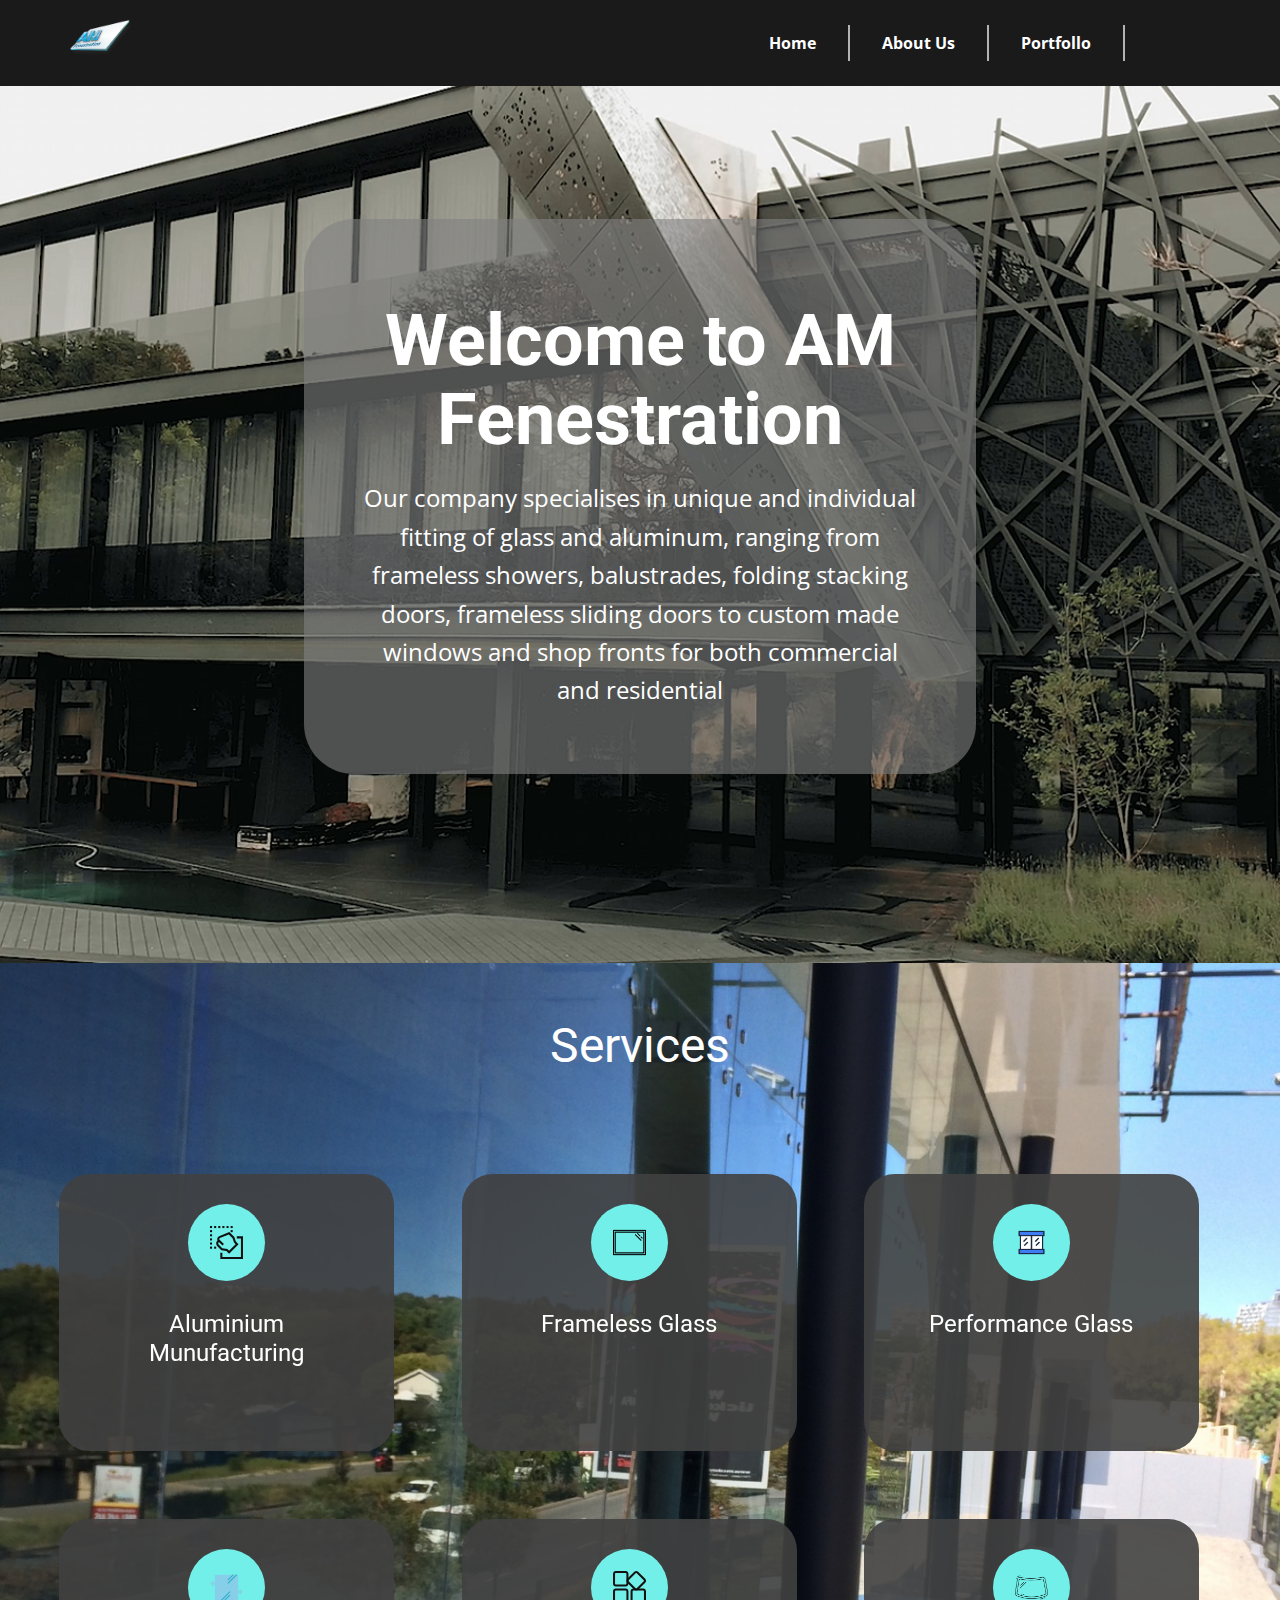
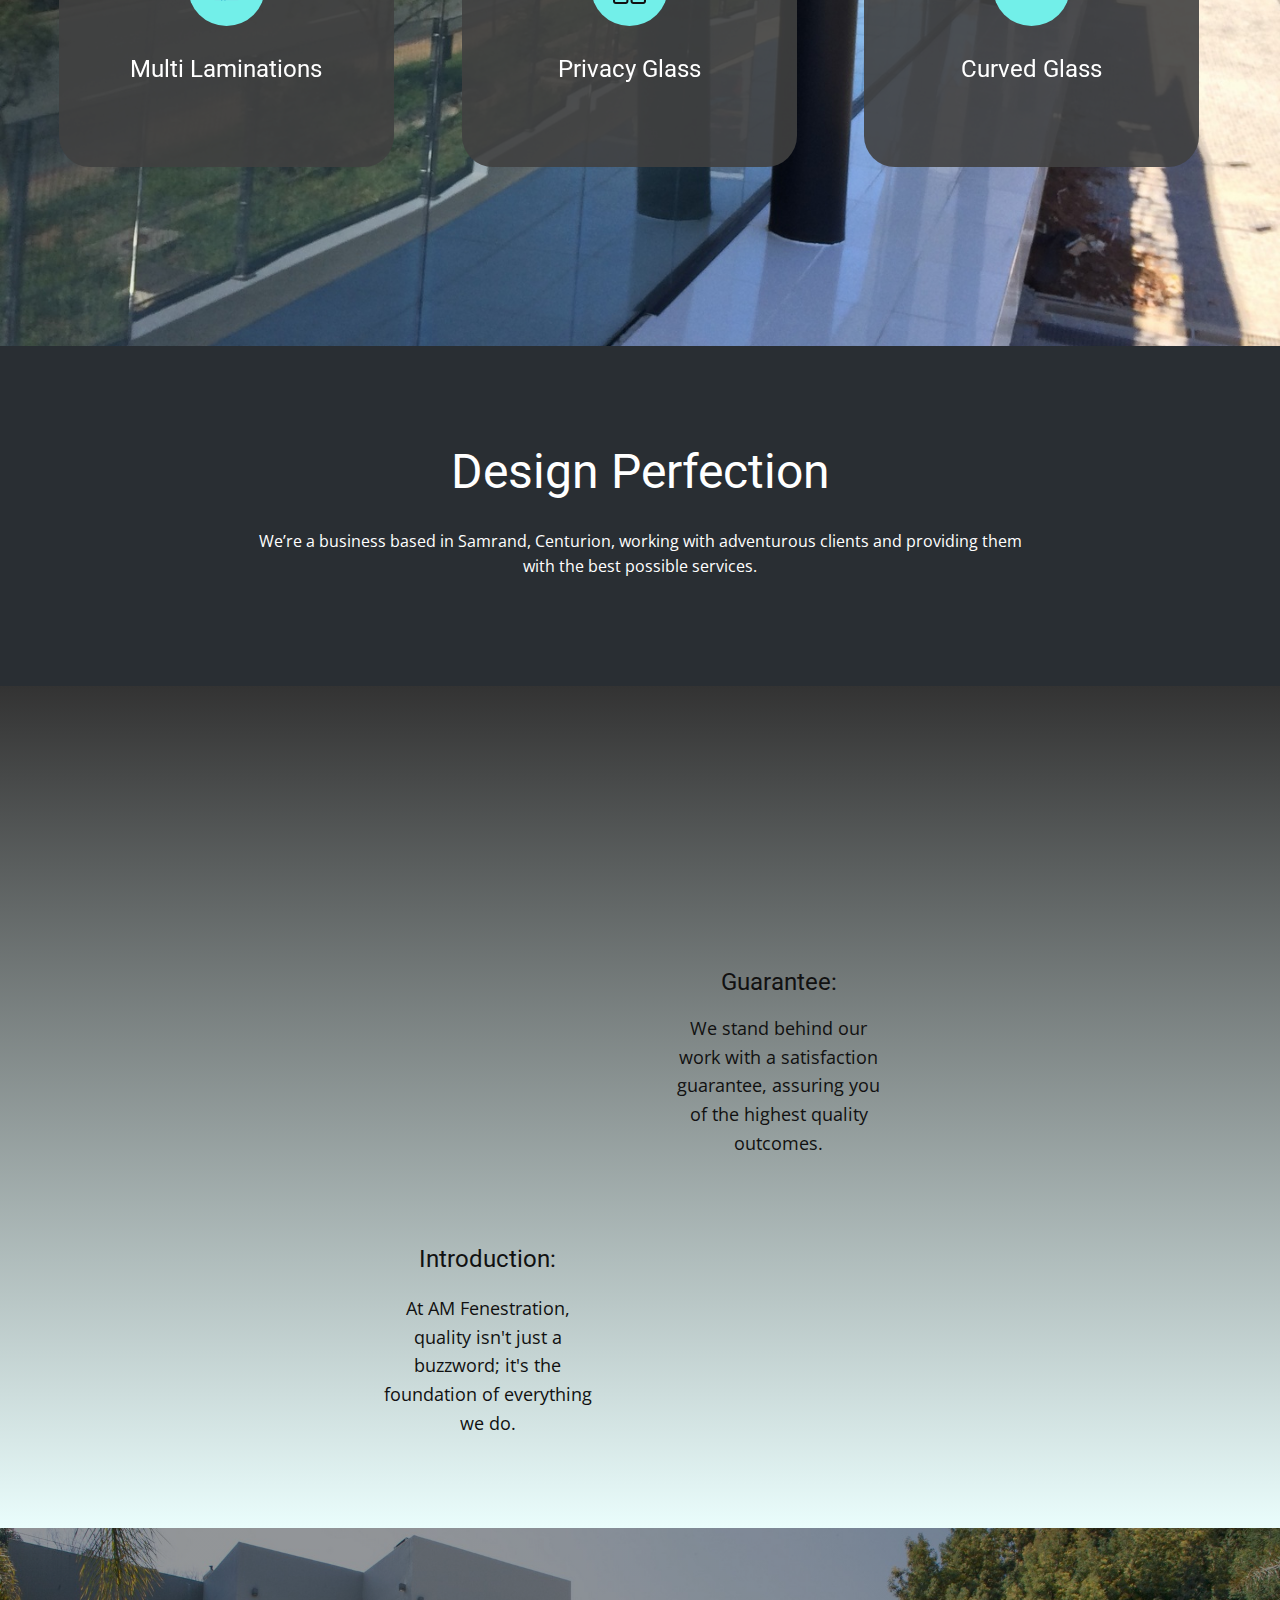
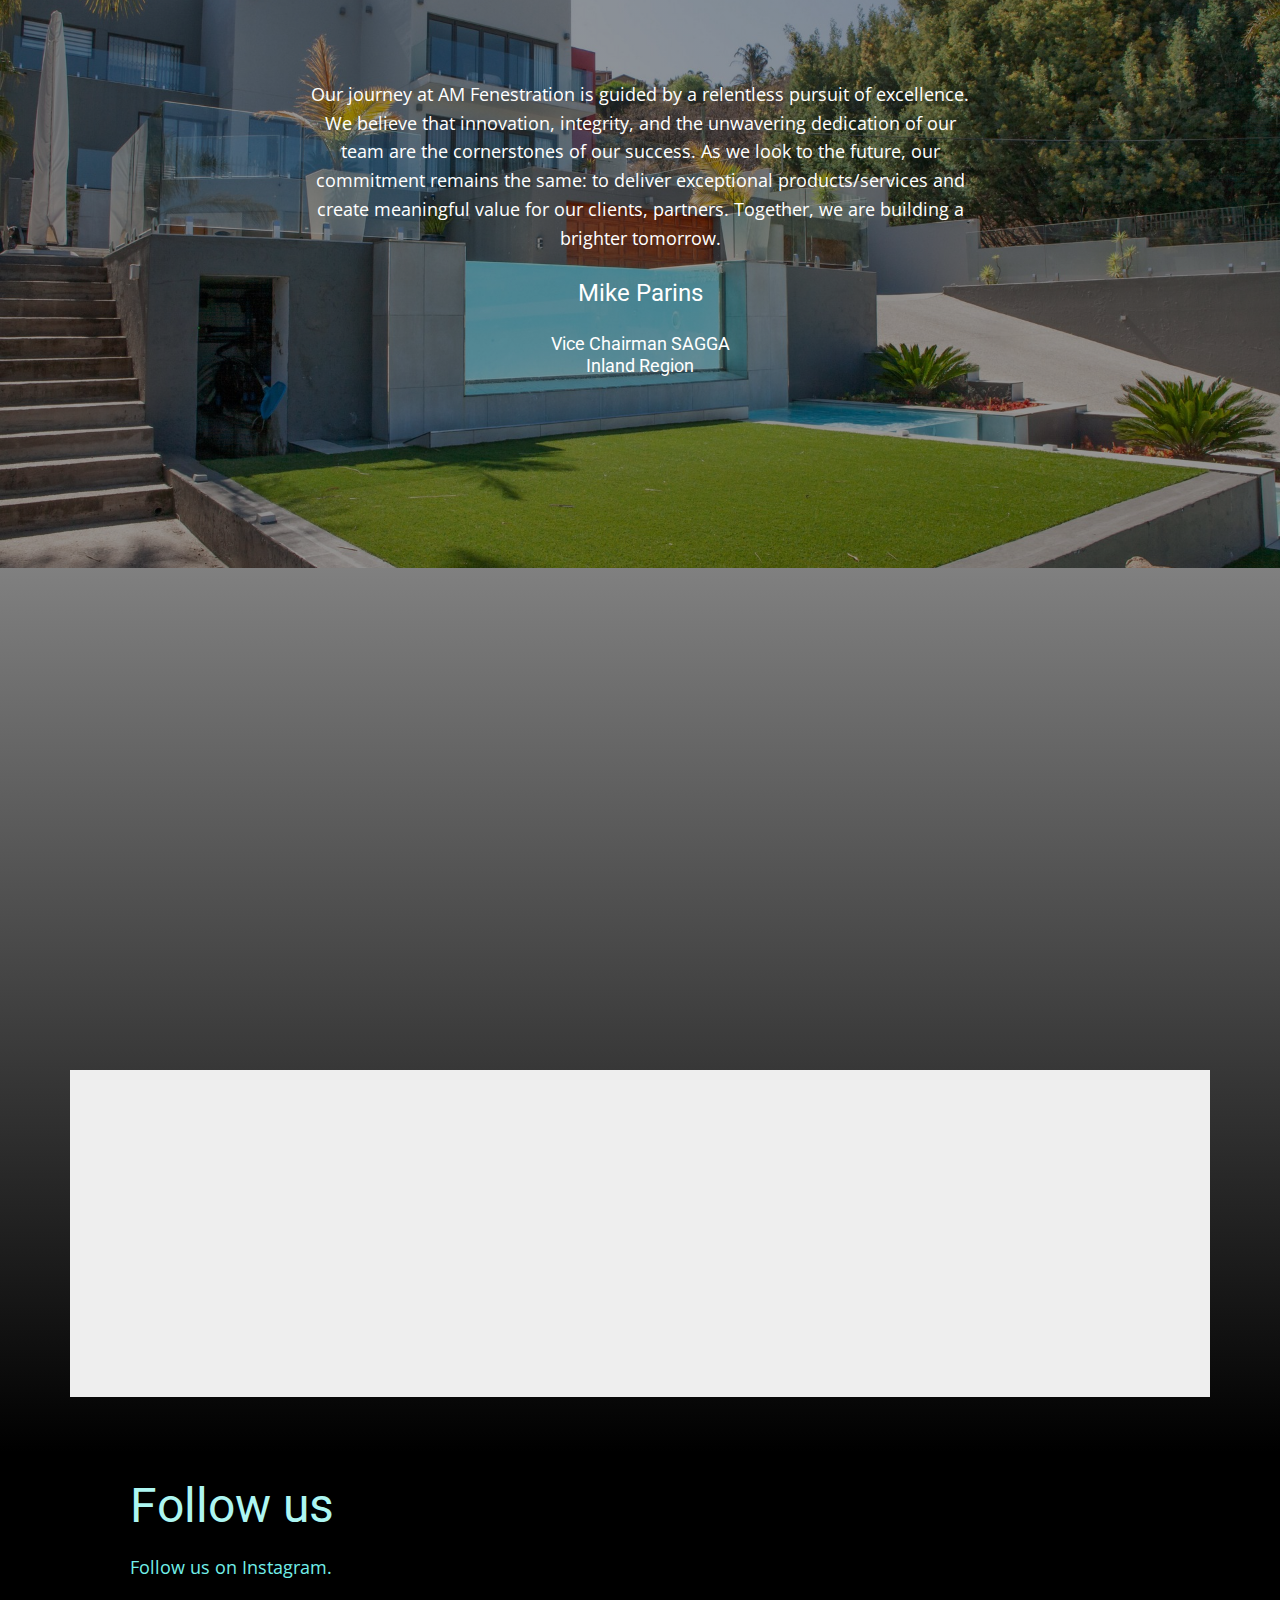
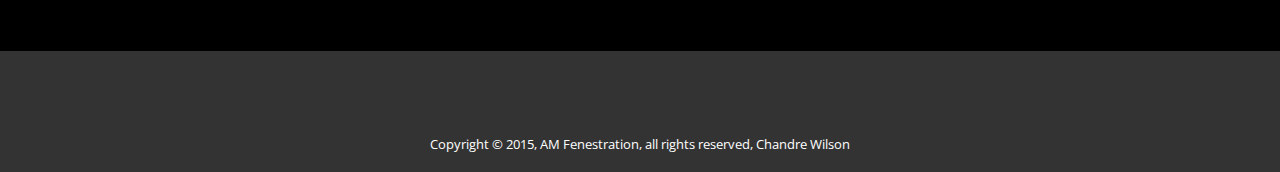
<file: LandingMainpage.html>
<!DOCTYPE html>
<html style="font-size: 16px;" lang="en"><head>
    <meta name="viewport" content="width=device-width, initial-scale=1.0">
    <meta charset="utf-8">
    <meta name="keywords" content="Key Features, Design Perfection, Our Team, $5, $45, $95, Where to find us?">
    <meta name="description" content="">
    <title>Landing page</title>
    <link rel="stylesheet" href="nicepage.css" media="screen">
<link rel="stylesheet" href="Landing-page.css" media="screen">
    <script class="u-script" type="text/javascript" src="jquery.js" defer=""></script>
    <script class="u-script" type="text/javascript" src="nicepage.js" defer=""></script>
    <meta name="generator" content="Nicepage 5.19.3, nicepage.com">
    <link id="u-theme-google-font" rel="stylesheet" href="https://fonts.googleapis.com/css?family=Roboto:100,100i,300,300i,400,400i,500,500i,700,700i,900,900i|Open+Sans:300,300i,400,400i,500,500i,600,600i,700,700i,800,800i">
    
    
    
    
    
    
    
    
    
    <script type="application/ld+json">{
		"@context": "http://schema.org",
		"@type": "Organization",
		"name": "",
		"logo": "images/amglasslogo.png"
}</script>
    <meta name="theme-color" content="#478ac9">
    <meta property="og:title" content="Landing page">
    <meta property="og:type" content="website">
  <meta data-intl-tel-input-cdn-path="intlTelInput/"></head>
  <body data-path-to-root="./" class="u-body u-overlap u-xl-mode" data-lang="en"><header class="u-clearfix u-grey-90 u-header" id="sec-421e" data-animation-name="" data-animation-duration="0" data-animation-delay="0" data-animation-direction=""><div class="u-clearfix u-sheet u-sheet-1">
        <a href="#" class="u-image u-logo u-image-1" data-image-width="161" data-image-height="88">
          <img src="images/amglasslogo.png" class="u-logo-image u-logo-image-1">
        </a>
        <nav class="u-align-left u-font-size-14 u-menu u-menu-dropdown u-nav-spacing-25 u-offcanvas u-menu-1" data-responsive-from="MD">
          <div class="menu-collapse" style="font-size: 1rem; letter-spacing: 0px; font-weight: 700;">
            <a class="u-button-style u-custom-active-border-color u-custom-active-color u-custom-border u-custom-border-color u-custom-border-radius u-custom-borders u-custom-color u-custom-hover-border-color u-custom-hover-color u-custom-left-right-menu-spacing u-custom-padding-bottom u-custom-text-active-color u-custom-text-color u-custom-text-decoration u-custom-text-hover-color u-custom-top-bottom-menu-spacing u-nav-link" href="#" style="padding: 4px 10px; font-size: calc(1em + 8px);">
              <svg class="u-svg-link" preserveAspectRatio="xMidYMin slice" viewBox="0 0 302 302" style=""><use xmlns:xlink="http://www.w3.org/1999/xlink" xlink:href="#svg-7b92"></use></svg>
              <svg xmlns="http://www.w3.org/2000/svg" xmlns:xlink="http://www.w3.org/1999/xlink" version="1.1" id="svg-7b92" x="0px" y="0px" viewBox="0 0 302 302" style="enable-background:new 0 0 302 302;" xml:space="preserve" class="u-svg-content"><g><rect y="36" width="302" height="30"></rect><rect y="236" width="302" height="30"></rect><rect y="136" width="302" height="30"></rect>
</g><g></g><g></g><g></g><g></g><g></g><g></g><g></g><g></g><g></g><g></g><g></g><g></g><g></g><g></g><g></g></svg>
            </a>
          </div>
          <div class="u-custom-menu u-nav-container">
            <ul class="u-nav u-unstyled u-nav-1"><li class="u-nav-item"><a class="u-border-2 u-border-active-grey-30 u-border-grey-30 u-border-hover-grey-30 u-border-no-bottom u-border-no-left u-border-no-top u-button-style u-nav-link u-radius-11 u-text-active-palette-1-base u-text-hover-palette-1-base u-text-white" href="Landing-page.html" style="padding: 10px 32px;">Home</a>
</li><li class="u-nav-item"><a class="u-border-2 u-border-active-grey-30 u-border-grey-30 u-border-hover-grey-30 u-border-no-bottom u-border-no-left u-border-no-top u-button-style u-nav-link u-radius-11 u-text-active-palette-1-base u-text-hover-palette-1-base u-text-white" href="Range.html" style="padding: 10px 32px;">About Us</a><div class="u-nav-popup"><ul class="u-border-2 u-border-grey-5 u-border-no-bottom u-border-no-top u-custom-font u-h-spacing-11 u-nav u-text-font u-unstyled u-v-spacing-13 u-nav-2"><li class="u-nav-item"><a class="u-black u-button-style u-nav-link" href="Range.html" style="">Range</a>
</li><li class="u-nav-item"><a class="u-black u-button-style u-nav-link" href="Clients.html" style="">Clients</a>
</li><li class="u-nav-item"><a class="u-black u-button-style u-nav-link" href="What-we-offer.html" style="">What we offer</a>
</li><li class="u-nav-item"><a class="u-black u-button-style u-nav-link" href="In-Closing.html" style="">In Closing</a>
</li></ul>
</div>
</li><li class="u-nav-item"><a class="u-border-2 u-border-active-grey-30 u-border-grey-30 u-border-hover-grey-30 u-border-no-bottom u-border-no-left u-border-no-top u-button-style u-file-link u-nav-link u-radius-11 u-text-active-palette-1-base u-text-hover-palette-1-base u-text-white" href="files/38e3af4d-cf31-0f33-bfa3-a9e67cceb2ca.pdf" style="padding: 10px 32px;">Portfollo</a>
</li></ul>
          </div>
          <div class="u-custom-menu u-nav-container-collapse">
            <div class="u-align-center u-black u-container-style u-inner-container-layout u-opacity u-opacity-95 u-sidenav">
              <div class="u-inner-container-layout u-sidenav-overflow">
                <div class="u-menu-close"></div>
                <ul class="u-align-center u-nav u-popupmenu-items u-unstyled u-nav-3"><li class="u-nav-item"><a class="u-button-style u-nav-link" href="Landing-page.html">Home</a>
</li><li class="u-nav-item"><a class="u-button-style u-nav-link" href="Range.html">About Us</a><div class="u-nav-popup"><ul class="u-border-2 u-border-grey-5 u-border-no-bottom u-border-no-top u-custom-font u-h-spacing-11 u-nav u-text-font u-unstyled u-v-spacing-13 u-nav-4"><li class="u-nav-item"><a class="u-button-style u-nav-link" href="Range.html" style="">Range</a>
</li><li class="u-nav-item"><a class="u-button-style u-nav-link" href="Clients.html" style="">Clients</a>
</li><li class="u-nav-item"><a class="u-button-style u-nav-link" href="What-we-offer.html" style="">What we offer</a>
</li><li class="u-nav-item"><a class="u-button-style u-nav-link" href="In-Closing.html" style="">In Closing</a>
</li></ul>
</div>
</li><li class="u-nav-item"><a class="u-button-style u-file-link u-nav-link" href="files/38e3af4d-cf31-0f33-bfa3-a9e67cceb2ca.pdf">Portfollo</a>
</li></ul>
              </div>
            </div>
            <div class="u-black u-menu-overlay u-opacity u-opacity-70"></div>
          </div>
        </nav>
      </div></header>
    <section class="u-align-left u-clearfix u-image u-section-1" src="" data-image-width="1884" data-image-height="913" id="sec-abf9">
      <div class="u-clearfix u-sheet u-sheet-1">
        <div class="u-align-left u-container-align-center u-container-style u-expanded-width-sm u-expanded-width-xs u-grey-50 u-group u-opacity u-opacity-60 u-radius-50 u-shape-round u-group-1">
          <div class="u-container-layout u-container-layout-1">
            <h1 class="u-align-center u-hover-feature u-text u-text-default u-text-1"> Welcome to AM Fenestration</h1>
            <p class="u-align-center u-hover-feature u-large-text u-text u-text-variant u-text-2"> Our company specialises in unique and individual fitting of glass and aluminum, ranging&nbsp;from frameless showers, balustrades, folding stacking doors, frameless sliding doors to&nbsp;custom made windows and shop fronts for both commercial and residential</p>
          </div>
        </div>
      </div>
      
      
    </section>
    <section class="u-align-center u-clearfix u-image u-section-2" id="sec-f2f8" data-image-width="2448" data-image-height="3264">
      <div class="u-clearfix u-sheet u-valign-middle-xs u-sheet-1">
        <h2 class="u-text u-text-default u-text-white u-text-1">Services</h2>
        <div class="custom-expanded u-expanded-width-lg u-expanded-width-md u-expanded-width-sm u-expanded-width-xl u-list u-list-1">
          <div class="u-repeater u-repeater-1">
            <div class="u-align-center u-container-style u-grey-75 u-list-item u-opacity u-opacity-90 u-radius-31 u-repeater-item u-shape-round u-video-cover u-list-item-1" data-animation-name="pulse" data-animation-duration="1000" data-animation-direction="">
              <div class="u-container-layout u-similar-container u-valign-top u-container-layout-1"><span class="u-hover-feature u-icon u-icon-circle u-palette-4-light-1 u-icon-1"><svg class="u-svg-link" preserveAspectRatio="xMidYMin slice" viewBox="0 0 128 128" style=""><use xmlns:xlink="http://www.w3.org/1999/xlink" xlink:href="#svg-edad"></use></svg><svg class="u-svg-content" viewBox="0 0 128 128" id="svg-edad"><polygon points="104 40 104 48 120 48 120 120 48 120 48 104 40 104 40 128 128 128 128 40"></polygon><rect x="80" width="8" height="8"></rect><rect x="16" width="8" height="8"></rect><rect x="32" width="8" height="8"></rect><rect x="16" y="80" width="8" height="8"></rect><rect x="48" width="8" height="8"></rect><rect x="64" width="8" height="8"></rect><rect width="8" height="8"></rect><rect y="48" width="8" height="8"></rect><rect y="64" width="8" height="8"></rect><rect y="32" width="8" height="8"></rect><rect y="16" width="8" height="8"></rect><rect x="80" y="16" width="8" height="8"></rect><rect y="80" width="8" height="8"></rect><path d="m63.6 96.8 10.4 10.4 36.8-36.8-10.6-10.6-5.7-17-19.6-19.5-39.5 16.2c-6.1 2.5-9.1 9.5-6.5 15.7l0.3 0.6-0.5 0.5c-6.2 6.2-6.2 16.4 0 22.6l15.1 15.1 19.8 2.8zm-31.6-29.2c0-2.1 0.8-4.2 2.3-5.7l14.1 14.1 5.7-5.7-17-17c-1.6-1.6-1.6-4.1 0-5.7 0.4-0.4 0.8-0.7 1.3-0.9l34.6-14 14.4 14.4 5.7 17 6.3 6.3-25.5 25.5-6.6-6.6-19.8-2.8-13.2-13.3c-1.5-1.5-2.3-3.5-2.3-5.6z"></path></svg>
            
            
          </span>
                <h4 class="u-text u-text-2">Aluminium Munufacturing</h4>
              </div>
            </div>
            <div class="u-align-center u-container-style u-grey-75 u-list-item u-opacity u-opacity-90 u-radius-31 u-repeater-item u-shape-round u-video-cover u-list-item-2" data-animation-name="pulse" data-animation-duration="1000" data-animation-direction="">
              <div class="u-container-layout u-similar-container u-valign-top u-container-layout-2"><span class="u-file-icon u-hover-feature u-icon u-icon-circle u-palette-4-light-1 u-icon-2"><img src="images/1173937.png" alt=""></span>
                <h4 class="u-text u-text-3">Frameless Glass</h4>
              </div>
            </div>
            <div class="u-align-center u-container-style u-grey-75 u-list-item u-opacity u-opacity-90 u-radius-31 u-repeater-item u-shape-round u-list-item-3" data-animation-name="pulse" data-animation-duration="1000" data-animation-direction="">
              <div class="u-container-layout u-similar-container u-valign-top u-container-layout-3"><span class="u-file-icon u-hover-feature u-icon u-icon-circle u-palette-4-light-1 u-icon-3"><img src="images/11094060.png" alt=""></span>
                <h4 class="u-text u-text-4">Performance Glass</h4>
              </div>
            </div>
            <div class="u-align-center u-container-style u-grey-75 u-list-item u-opacity u-opacity-90 u-radius-31 u-repeater-item u-shape-round u-video-cover u-list-item-4" data-animation-name="pulse" data-animation-duration="1000" data-animation-direction="">
              <div class="u-container-layout u-similar-container u-valign-top u-container-layout-4"><span class="u-file-icon u-hover-feature u-icon u-icon-circle u-palette-4-light-1 u-icon-4"><img src="images/896123.png" alt=""></span>
                <h4 class="u-text u-text-5">Multi Laminations</h4>
              </div>
            </div>
            <div class="u-align-center u-container-style u-grey-75 u-list-item u-opacity u-opacity-90 u-radius-31 u-repeater-item u-shape-round u-video-cover u-list-item-5" data-animation-name="pulse" data-animation-duration="1000" data-animation-direction="">
              <div class="u-container-layout u-similar-container u-valign-top u-container-layout-5"><span class="u-hover-feature u-icon u-icon-circle u-palette-4-light-1 u-icon-5"><svg class="u-svg-link" preserveAspectRatio="xMidYMin slice" viewBox="0 0 128 128" style=""><use xmlns:xlink="http://www.w3.org/1999/xlink" xlink:href="#svg-ae16"></use></svg><svg class="u-svg-content" viewBox="0 0 128 128" id="svg-ae16"><path d="m117.4 76c1.5 0 2.7 1.2 2.7 2.7v38.7c0 1.5-1.2 2.7-2.7 2.7h-38.7c-1.5 0-2.7-1.2-2.7-2.7v-38.7c0-1.5 1.2-2.7 2.7-2.7h38.7m0-7.9h-38.7c-5.8 0-10.6 4.8-10.6 10.6v38.7c0 5.8 4.8 10.6 10.6 10.6h38.7c5.8 0 10.6-4.8 10.6-10.6v-38.7c0-5.8-4.8-10.6-10.6-10.6z"></path><path d="m49.3 7.9c1.5 0 2.7 1.2 2.7 2.7v38.7c0 1.5-1.2 2.7-2.7 2.7h-38.7c-1.5 0-2.7-1.2-2.7-2.7v-38.7c0-1.5 1.2-2.7 2.7-2.7h38.7m0-7.9h-38.7c-5.8 0-10.6 4.8-10.6 10.6v38.7c0 5.8 4.8 10.6 10.6 10.6h38.7c5.8 0 10.6-4.8 10.6-10.6v-38.7c0-5.8-4.8-10.6-10.6-10.6z"></path><path d="m90 7.9c0.7 0 1.4 0.3 1.9 0.8l27.4 27.4c1 1 1 2.7 0 3.8l-27.4 27.3c-0.5 0.5-1.2 0.8-1.9 0.8s-1.4-0.3-1.9-0.8l-27.3-27.3c-1-1-1-2.7 0-3.8l27.3-27.4c0.6-0.5 1.3-0.8 1.9-0.8m0-7.9c-2.8 0-5.5 1.1-7.5 3.1l-27.3 27.4c-2 2-3.1 4.7-3.1 7.5s1.1 5.5 3.1 7.5l27.4 27.4c2 2 4.7 3.1 7.5 3.1s5.5-1.1 7.5-3.1l27.4-27.4c2-2 3.1-4.7 3.1-7.5s-1.1-5.5-3.1-7.5l-27.5-27.4c-2-2-4.6-3.1-7.5-3.1z"></path><path d="m49.3 76c1.5 0 2.7 1.2 2.7 2.7v38.7c0 1.5-1.2 2.7-2.7 2.7h-38.7c-1.5 0-2.7-1.2-2.7-2.7v-38.7c0-1.5 1.2-2.7 2.7-2.7h38.7m0-7.9h-38.7c-5.8 0-10.6 4.8-10.6 10.6v38.7c0 5.8 4.8 10.6 10.6 10.6h38.7c5.8 0 10.6-4.8 10.6-10.6v-38.7c0-5.8-4.8-10.6-10.6-10.6z"></path></svg>
            
            
          </span>
                <h4 class="u-text u-text-6">Privacy Glass</h4>
              </div>
            </div>
            <div class="u-align-center u-container-style u-grey-75 u-list-item u-opacity u-opacity-90 u-radius-31 u-repeater-item u-shape-round u-video-cover u-list-item-6" data-animation-name="pulse" data-animation-duration="1000" data-animation-direction="">
              <div class="u-container-layout u-similar-container u-valign-top u-container-layout-6"><span class="u-file-icon u-hover-feature u-icon u-icon-circle u-palette-4-light-1 u-icon-6"><img src="images/5382703.png" alt=""></span>
                <h4 class="u-text u-text-7">Curved Glass</h4>
              </div>
            </div>
          </div>
        </div>
      </div>
      
      
      
      
      
      
    </section>
    <section class="u-align-center u-clearfix u-palette-1-dark-3 u-section-3" id="sec-c566">
      <div class="u-clearfix u-sheet u-valign-middle-xs u-sheet-1">
        <h2 class="u-text u-text-default u-text-1">Design Perfection</h2>
        <p class="u-text u-text-2">We’re a business based in Samrand, Centurion, working with adventurous clients and providing them with the best possible services.</p>
      </div>
    </section>
    <section class="u-clearfix u-gradient u-section-4" id="sec-6d96">
      <div class="u-clearfix u-sheet u-valign-middle-xs u-sheet-1">
        <div class="data-layout-selected u-clearfix u-expanded-width-md u-expanded-width-sm u-expanded-width-xs u-gutter-10 u-layout-wrap u-layout-wrap-1">
          <div class="u-layout">
            <div class="u-layout-row">
              <div class="u-size-30 u-size-60-md">
                <div class="u-layout-col">
                  <div class="u-size-40">
                    <div class="u-layout-row">
                      <div class="u-container-align-center u-container-style u-hover-feature u-image u-layout-cell u-left-cell u-size-60 u-image-1" src="" data-animation-name="customAnimationIn" data-animation-duration="1000" data-animation-direction="X" data-animation-out="1" data-image-width="2592" data-image-height="1944">
                        <div class="u-container-layout u-valign-middle u-container-layout-1"></div>
                      </div>
                    </div>
                  </div>
                  <div class="u-size-20">
                    <div class="u-layout-row">
                      <div class="u-container-align-center u-container-style u-hover-feature u-image u-layout-cell u-left-cell u-size-30 u-image-2" src="" data-animation-name="customAnimationIn" data-animation-duration="1250" data-animation-delay="500" data-image-width="2592" data-image-height="1944">
                        <div class="u-container-layout u-valign-middle u-container-layout-2"></div>
                      </div>
                      <div class="u-align-left u-container-style u-layout-cell u-size-30 u-layout-cell-3">
                        <div class="u-container-layout u-valign-top u-container-layout-3">
                          <h4 class="u-align-center u-text u-text-default u-text-1">Introduction:</h4>
                          <p class="u-align-center u-text u-text-2"> At AM Fenestration, quality isn't just a buzzword; it's the foundation of everything we do.</p>
                        </div>
                      </div>
                    </div>
                  </div>
                </div>
              </div>
              <div class="u-size-30 u-size-60-md">
                <div class="u-layout-col">
                  <div class="u-size-60">
                    <div class="u-layout-row">
                      <div class="u-align-left u-container-style u-layout-cell u-size-30 u-layout-cell-4">
                        <div class="u-container-layout u-container-layout-4">
                          <h4 class="u-align-center u-text u-text-default u-text-3">Guarantee:</h4>
                          <p class="u-align-center u-text u-text-4"> We stand behind our work with a satisfaction guarantee, assuring you of the highest quality outcomes.</p>
                        </div>
                      </div>
                      <div class="u-container-style u-hover-feature u-image u-layout-cell u-right-cell u-size-30 u-image-3" src="" data-image-width="4032" data-image-height="3024" data-animation-name="customAnimationIn" data-animation-duration="1250" data-animation-delay="500">
                        <div class="u-container-layout u-container-layout-5"></div>
                      </div>
                    </div>
                  </div>
                </div>
              </div>
            </div>
          </div>
        </div>
      </div>
      
      
      
    </section>
    <section class="u-align-center u-clearfix u-container-align-center u-image u-shading u-section-5" src="" id="sec-48f7" data-image-width="4992" data-image-height="3328">
      <div class="u-clearfix u-sheet u-sheet-1">
        <p class="u-align-center u-text u-text-1"> Our journey at AM Fenestration is guided by a relentless pursuit of excellence. We believe that innovation, integrity, and the unwavering dedication of our team are the cornerstones of our success. As we look to the future, our commitment remains the same: to deliver exceptional products/services and create meaningful value for our clients, partners. Together, we are building a brighter tomorrow.</p>
        <h4 class="u-align-center u-text u-text-2">Mike Parins</h4>
        <h6 class="u-align-center u-text u-text-3">Vice Chairman SAGGA Inland Region</h6>
      </div>
    </section>
    <section class="u-clearfix u-gradient u-section-6" id="carousel_f8bc">
      
      
      
      
      
      <div class="u-clearfix u-sheet u-sheet-1">
        <div class="u-list u-list-1">
          <div class="u-repeater u-repeater-1">
            <div class="u-align-center u-container-style u-hover-feature u-list-item u-radius-26 u-repeater-item u-shape-round u-white u-list-item-1" data-animation-name="bounceIn" data-animation-duration="1000" data-animation-direction="">
              <div class="u-container-layout u-similar-container u-container-layout-1"><span class="u-icon u-icon-circle u-text-palette-4-dark-1 u-icon-1"><svg class="u-svg-link" preserveAspectRatio="xMidYMin slice" viewBox="0 0 52 52" style=""><use xmlns:xlink="http://www.w3.org/1999/xlink" xlink:href="#svg-077e"></use></svg><svg class="u-svg-content" viewBox="0 0 52 52" x="0px" y="0px" id="svg-077e" style="enable-background:new 0 0 52 52;"><path style="fill:currentColor;" d="M38.853,5.324L38.853,5.324c-7.098-7.098-18.607-7.098-25.706,0h0
	C6.751,11.72,6.031,23.763,11.459,31L26,52l14.541-21C45.969,23.763,45.249,11.72,38.853,5.324z M26.177,24c-3.314,0-6-2.686-6-6
	s2.686-6,6-6s6,2.686,6,6S29.491,24,26.177,24z"></path></svg></span>
                <h5 class="u-text u-text-1">our main office</h5>
                <h5 class="u-text u-text-2">79 Landmarks avenue<br>N1 industrial park<br>Samrand,Centurion,<br>Unit 2<br>
                </h5>
                <h5 class="u-text u-text-3">Am Fenestration</h5>
              </div>
            </div>
            <div class="u-align-center u-container-style u-hover-feature u-list-item u-radius-26 u-repeater-item u-shape-round u-white u-list-item-2" data-animation-name="bounceIn" data-animation-duration="1000" data-animation-direction="">
              <div class="u-container-layout u-similar-container u-container-layout-2"><span class="u-icon u-icon-circle u-text-palette-4-dark-1 u-icon-2"><svg class="u-svg-link" preserveAspectRatio="xMidYMin slice" viewBox="0 0 513.64 513.64" style=""><use xmlns:xlink="http://www.w3.org/1999/xlink" xlink:href="#svg-9786"></use></svg><svg class="u-svg-content" viewBox="0 0 513.64 513.64" x="0px" y="0px" id="svg-9786" style="enable-background:new 0 0 513.64 513.64;"><g><g><path d="M499.66,376.96l-71.68-71.68c-25.6-25.6-69.12-15.359-79.36,17.92c-7.68,23.041-33.28,35.841-56.32,30.72    c-51.2-12.8-120.32-79.36-133.12-133.12c-7.68-23.041,7.68-48.641,30.72-56.32c33.28-10.24,43.52-53.76,17.92-79.36l-71.68-71.68    c-20.48-17.92-51.2-17.92-69.12,0l-48.64,48.64c-48.64,51.2,5.12,186.88,125.44,307.2c120.32,120.32,256,176.641,307.2,125.44    l48.64-48.64C517.581,425.6,517.581,394.88,499.66,376.96z"></path>
</g>
</g></svg></span>
                <h5 class="u-text u-text-4">phone number</h5>
                <h5 class="u-text u-text-5">Mike Parkins<br>+27 73 448 8360<br>
                </h5>
                <h5 class="u-text u-text-6">Nathan Parkins<br>+27 79 091 9709
                </h5>
              </div>
            </div>
            <div class="u-align-center u-container-style u-hover-feature u-list-item u-radius-26 u-repeater-item u-shape-round u-white u-list-item-3" data-animation-name="bounceIn" data-animation-duration="1000" data-animation-direction="">
              <div class="u-container-layout u-similar-container u-container-layout-3"><span class="u-icon u-icon-circle u-text-palette-4-dark-1 u-icon-3"><svg class="u-svg-link" preserveAspectRatio="xMidYMin slice" viewBox="0 0 512 512" style=""><use xmlns:xlink="http://www.w3.org/1999/xlink" xlink:href="#svg-9f82"></use></svg><svg class="u-svg-content" viewBox="0 0 512 512" x="0px" y="0px" id="svg-9f82" style="enable-background:new 0 0 512 512;"><g><g><path d="M507.49,101.721L352.211,256L507.49,410.279c2.807-5.867,4.51-12.353,4.51-19.279V121    C512,114.073,510.297,107.588,507.49,101.721z"></path>
</g>
</g><g><g><path d="M467,76H45c-6.927,0-13.412,1.703-19.279,4.51l198.463,197.463c17.548,17.548,46.084,17.548,63.632,0L486.279,80.51    C480.412,77.703,473.927,76,467,76z"></path>
</g>
</g><g><g><path d="M4.51,101.721C1.703,107.588,0,114.073,0,121v270c0,6.927,1.703,13.413,4.51,19.279L159.789,256L4.51,101.721z"></path>
</g>
</g><g><g><path d="M331,277.211l-21.973,21.973c-29.239,29.239-76.816,29.239-106.055,0L181,277.211L25.721,431.49    C31.588,434.297,38.073,436,45,436h422c6.927,0,13.412-1.703,19.279-4.51L331,277.211z"></path>
</g>
</g></svg></span>
                <h5 class="u-hover-feature u-text u-text-7">Email</h5>
                <h5 class="u-text u-text-8">Mike Parkins<br>mike@amfene.co.za
                </h5>
                <h5 class="u-text u-text-9">Nathan Parkins<br>nathan@amfene.co.za
                </h5>
              </div>
            </div>
          </div>
        </div>
        <div class="data-layout-selected u-clearfix u-expanded-width u-layout-wrap u-layout-wrap-1">
          <div class="u-layout">
            <div class="u-layout-row">
              <div class="u-black u-container-style u-layout-cell u-right-cell u-size-60 u-layout-cell-1">
                <div class="u-container-layout u-container-layout-4">
                  <div class="u-expanded u-grey-light-2 u-hover-feature u-map u-map-1">
                    <div class="embed-responsive">
                      <iframe class="embed-responsive-item" src="https://maps.google.com/maps?output=embed&amp;q=-25.933530%2C%2028.141397&amp;z=10&amp;t=m" data-map="[base64]"></iframe>
                    </div>
                  </div>
                </div>
              </div>
            </div>
          </div>
        </div>
      </div>
    </section>
    <section class="u-black u-clearfix u-section-7" id="sec-bcd7">
      <div class="u-clearfix u-sheet u-valign-middle-lg u-valign-middle-md u-valign-middle-xl u-valign-middle-xs u-sheet-1">
        <div class="data-layout-selected u-clearfix u-expanded-width-sm u-expanded-width-xs u-layout-wrap u-layout-wrap-1">
          <div class="u-layout">
            <div class="u-layout-row">
              <div class="u-align-left u-container-style u-layout-cell u-left-cell u-size-32-md u-size-32-sm u-size-32-xs u-size-46-lg u-size-46-xl u-layout-cell-1">
                <div class="u-container-layout u-valign-top u-container-layout-1">
                  <h2 class="u-text u-text-default u-text-palette-4-light-2 u-text-1">Follow us</h2>
                  <p class="u-text u-text-palette-4-light-1 u-text-2">Follow us on Instagram.</p>
                </div>
              </div>
              <div class="u-align-left-sm u-align-left-xs u-align-right-lg u-align-right-md u-align-right-xl u-container-style u-layout-cell u-right-cell u-size-14-lg u-size-14-xl u-size-28-md u-size-28-sm u-size-28-xs u-layout-cell-2">
                <div class="u-container-layout u-valign-middle-lg u-valign-middle-md u-valign-middle-xl u-container-layout-2">
                  <div class="u-hover-feature u-social-icons u-spacing-17 u-social-icons-1" data-animation-name="flipIn" data-animation-duration="1000" data-animation-direction="X">
                    <a class="u-social-url" title="instagram" target="_blank" href="https://instagram.com/am_fenestration"><span class="u-icon u-social-icon u-social-instagram u-text-palette-4-light-1"><svg class="u-svg-link" preserveAspectRatio="xMidYMin slice" viewBox="0 0 112 112" style=""><use xmlns:xlink="http://www.w3.org/1999/xlink" xlink:href="#svg-9d85"></use></svg><svg class="u-svg-content" viewBox="0 0 112 112" x="0" y="0" id="svg-9d85"><path fill="currentColor" d="M55.9,32.9c-12.8,0-23.2,10.4-23.2,23.2s10.4,23.2,23.2,23.2s23.2-10.4,23.2-23.2S68.7,32.9,55.9,32.9z
	 M55.9,69.4c-7.4,0-13.3-6-13.3-13.3c-0.1-7.4,6-13.3,13.3-13.3s13.3,6,13.3,13.3C69.3,63.5,63.3,69.4,55.9,69.4z"></path><path fill="#FFFFFF" d="M79.7,26.8c-3,0-5.4,2.5-5.4,5.4s2.5,5.4,5.4,5.4c3,0,5.4-2.5,5.4-5.4S82.7,26.8,79.7,26.8z"></path><path fill="currentColor" d="M78.2,11H33.5C21,11,10.8,21.3,10.8,33.7v44.7c0,12.6,10.2,22.8,22.7,22.8h44.7c12.6,0,22.7-10.2,22.7-22.7
	V33.7C100.8,21.1,90.6,11,78.2,11z M91,78.4c0,7.1-5.8,12.8-12.8,12.8H33.5c-7.1,0-12.8-5.8-12.8-12.8V33.7
	c0-7.1,5.8-12.8,12.8-12.8h44.7c7.1,0,12.8,5.8,12.8,12.8V78.4z"></path></svg></span>
                    </a>
                  </div>
                </div>
              </div>
            </div>
          </div>
        </div>
      </div>
      
    </section>
    
    
    
    <footer class="u-clearfix u-footer u-grey-80" id="sec-a05b"><div class="u-clearfix u-sheet u-sheet-1"></div></footer>
    <section class="u-backlink u-clearfix u-grey-80">
      <span>Copyright © 2015, AM Fenestration, all rights reserved, Chandre Wilson</span>
  
</body></html>
</file>
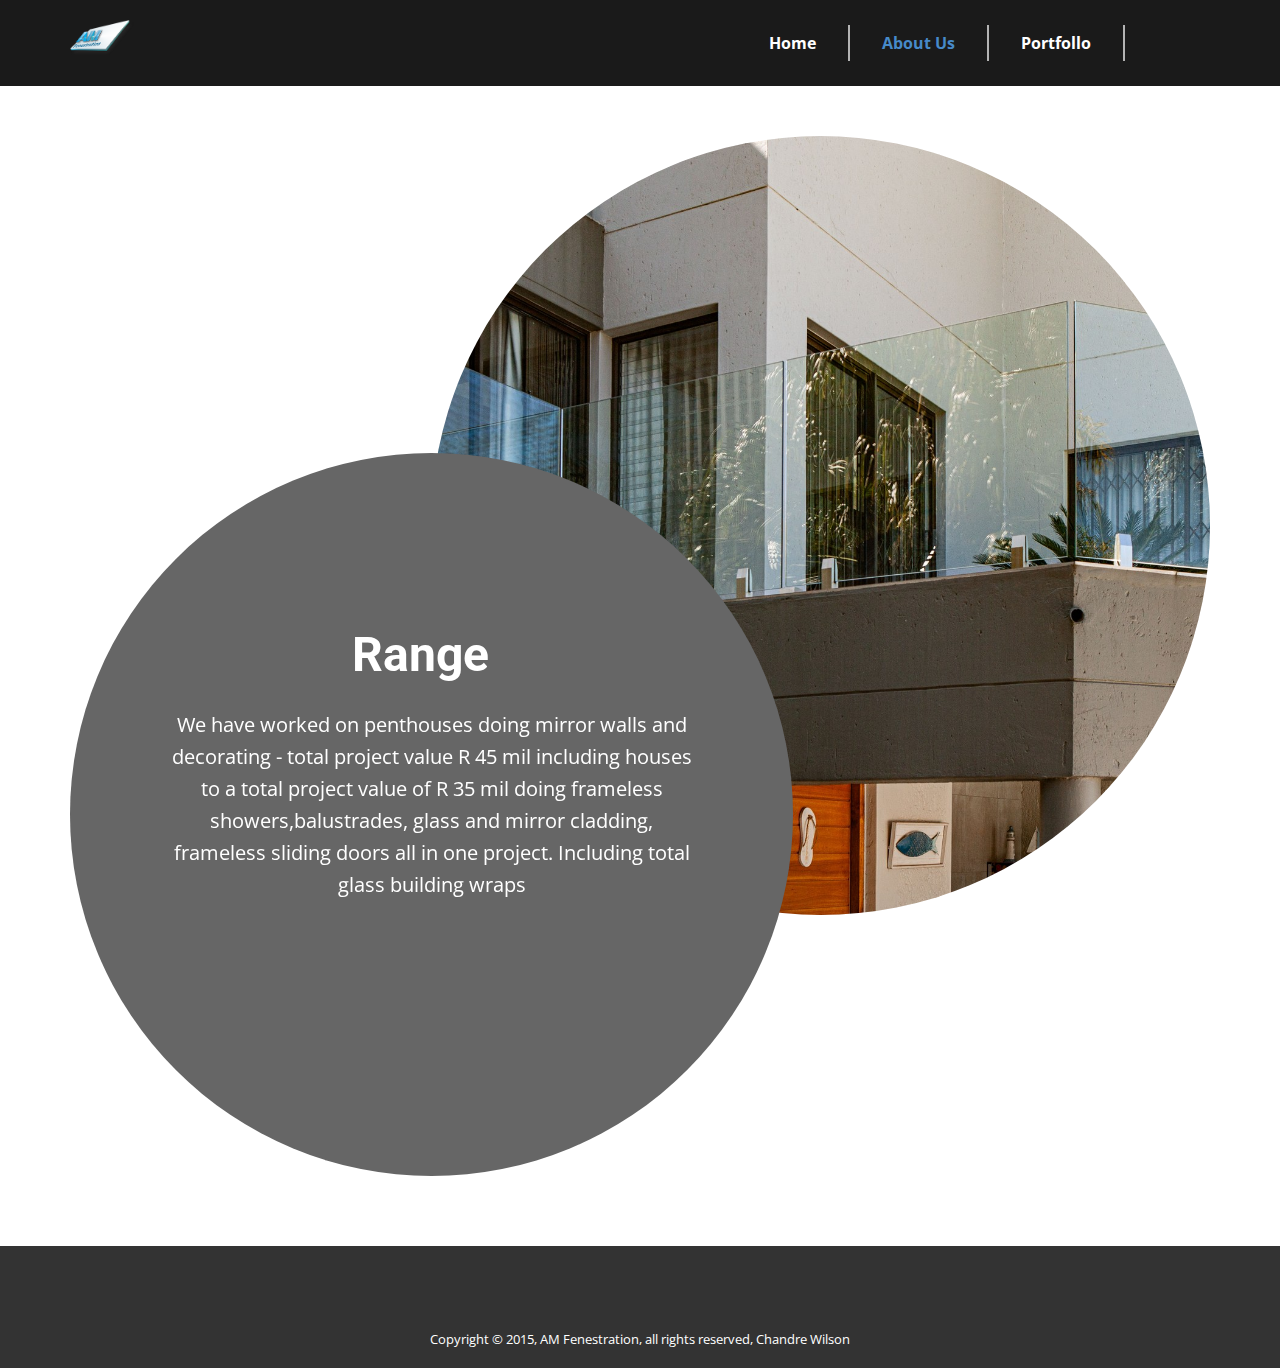
<file: Range.html>
<!DOCTYPE html>
<html style="font-size: 16px;" lang="en"><head>
    <meta name="viewport" content="width=device-width, initial-scale=1.0">
    <meta charset="utf-8">
    <meta name="keywords" content="Building Company, What We Do, ​Engineering, Procurement, Fabrication, Construction and Maintenance Services, ​We create the assets and infrastructure, About Us, Get in touch">
    <meta name="description" content="">
    <title>Range</title>
    <link rel="stylesheet" href="nicepage.css" media="screen">
<link rel="stylesheet" href="Range.css" media="screen">
    <script class="u-script" type="text/javascript" src="jquery.js" defer=""></script>
    <script class="u-script" type="text/javascript" src="nicepage.js" defer=""></script>
    <meta name="generator" content="Nicepage 5.19.3, nicepage.com">
    <link id="u-theme-google-font" rel="stylesheet" href="https://fonts.googleapis.com/css?family=Roboto:100,100i,300,300i,400,400i,500,500i,700,700i,900,900i|Open+Sans:300,300i,400,400i,500,500i,600,600i,700,700i,800,800i">
    
    
    
    <script type="application/ld+json">{
		"@context": "http://schema.org",
		"@type": "Organization",
		"name": "",
		"logo": "images/amglasslogo.png"
}</script>
    <meta name="theme-color" content="#478ac9">
    <meta property="og:title" content="Range">
    <meta property="og:type" content="website">
  <meta data-intl-tel-input-cdn-path="intlTelInput/"></head>
  <body data-path-to-root="./" class="u-body u-xl-mode" data-lang="en"><header class="u-clearfix u-grey-90 u-header" id="sec-421e" data-animation-name="" data-animation-duration="0" data-animation-delay="0" data-animation-direction=""><div class="u-clearfix u-sheet u-sheet-1">
        <a href="#" class="u-image u-logo u-image-1" data-image-width="161" data-image-height="88">
          <img src="images/amglasslogo.png" class="u-logo-image u-logo-image-1">
        </a>
        <nav class="u-align-left u-font-size-14 u-menu u-menu-dropdown u-nav-spacing-25 u-offcanvas u-menu-1" data-responsive-from="MD">
          <div class="menu-collapse" style="font-size: 1rem; letter-spacing: 0px; font-weight: 700;">
            <a class="u-button-style u-custom-active-border-color u-custom-active-color u-custom-border u-custom-border-color u-custom-border-radius u-custom-borders u-custom-color u-custom-hover-border-color u-custom-hover-color u-custom-left-right-menu-spacing u-custom-padding-bottom u-custom-text-active-color u-custom-text-color u-custom-text-decoration u-custom-text-hover-color u-custom-top-bottom-menu-spacing u-nav-link" href="#" style="padding: 4px 10px; font-size: calc(1em + 8px);">
              <svg class="u-svg-link" preserveAspectRatio="xMidYMin slice" viewBox="0 0 302 302" style=""><use xmlns:xlink="http://www.w3.org/1999/xlink" xlink:href="#svg-7b92"></use></svg>
              <svg xmlns="http://www.w3.org/2000/svg" xmlns:xlink="http://www.w3.org/1999/xlink" version="1.1" id="svg-7b92" x="0px" y="0px" viewBox="0 0 302 302" style="enable-background:new 0 0 302 302;" xml:space="preserve" class="u-svg-content"><g><rect y="36" width="302" height="30"></rect><rect y="236" width="302" height="30"></rect><rect y="136" width="302" height="30"></rect>
</g><g></g><g></g><g></g><g></g><g></g><g></g><g></g><g></g><g></g><g></g><g></g><g></g><g></g><g></g><g></g></svg>
            </a>
          </div>
          <div class="u-custom-menu u-nav-container">
            <ul class="u-nav u-unstyled u-nav-1"><li class="u-nav-item"><a class="u-border-2 u-border-active-grey-30 u-border-grey-30 u-border-hover-grey-30 u-border-no-bottom u-border-no-left u-border-no-top u-button-style u-nav-link u-radius-11 u-text-active-palette-1-base u-text-hover-palette-1-base u-text-white" href="Landing-page.html" style="padding: 10px 32px;">Home</a>
</li><li class="u-nav-item"><a class="u-border-2 u-border-active-grey-30 u-border-grey-30 u-border-hover-grey-30 u-border-no-bottom u-border-no-left u-border-no-top u-button-style u-nav-link u-radius-11 u-text-active-palette-1-base u-text-hover-palette-1-base u-text-white" href="Range.html" style="padding: 10px 32px;">About Us</a><div class="u-nav-popup"><ul class="u-border-2 u-border-grey-5 u-border-no-bottom u-border-no-top u-custom-font u-h-spacing-11 u-nav u-text-font u-unstyled u-v-spacing-13 u-nav-2"><li class="u-nav-item"><a class="u-black u-button-style u-nav-link" href="Range.html" style="">Range</a>
</li><li class="u-nav-item"><a class="u-black u-button-style u-nav-link" href="Clients.html" style="">Clients</a>
</li><li class="u-nav-item"><a class="u-black u-button-style u-nav-link" href="What-we-offer.html" style="">What we offer</a>
</li><li class="u-nav-item"><a class="u-black u-button-style u-nav-link" href="In-Closing.html" style="">In Closing</a>
</li></ul>
</div>
</li><li class="u-nav-item"><a class="u-border-2 u-border-active-grey-30 u-border-grey-30 u-border-hover-grey-30 u-border-no-bottom u-border-no-left u-border-no-top u-button-style u-file-link u-nav-link u-radius-11 u-text-active-palette-1-base u-text-hover-palette-1-base u-text-white" href="files/38e3af4d-cf31-0f33-bfa3-a9e67cceb2ca.pdf" style="padding: 10px 32px;">Portfollo</a>
</li></ul>
          </div>
          <div class="u-custom-menu u-nav-container-collapse">
            <div class="u-align-center u-black u-container-style u-inner-container-layout u-opacity u-opacity-95 u-sidenav">
              <div class="u-inner-container-layout u-sidenav-overflow">
                <div class="u-menu-close"></div>
                <ul class="u-align-center u-nav u-popupmenu-items u-unstyled u-nav-3"><li class="u-nav-item"><a class="u-button-style u-nav-link" href="Landing-page.html">Home</a>
</li><li class="u-nav-item"><a class="u-button-style u-nav-link" href="Range.html">About Us</a><div class="u-nav-popup"><ul class="u-border-2 u-border-grey-5 u-border-no-bottom u-border-no-top u-custom-font u-h-spacing-11 u-nav u-text-font u-unstyled u-v-spacing-13 u-nav-4"><li class="u-nav-item"><a class="u-button-style u-nav-link" href="Range.html" style="">Range</a>
</li><li class="u-nav-item"><a class="u-button-style u-nav-link" href="Clients.html" style="">Clients</a>
</li><li class="u-nav-item"><a class="u-button-style u-nav-link" href="What-we-offer.html" style="">What we offer</a>
</li><li class="u-nav-item"><a class="u-button-style u-nav-link" href="In-Closing.html" style="">In Closing</a>
</li></ul>
</div>
</li><li class="u-nav-item"><a class="u-button-style u-file-link u-nav-link" href="files/38e3af4d-cf31-0f33-bfa3-a9e67cceb2ca.pdf">Portfollo</a>
</li></ul>
              </div>
            </div>
            <div class="u-black u-menu-overlay u-opacity u-opacity-70"></div>
          </div>
        </nav>
      </div></header> 
    <section class="u-clearfix u-section-1" id="sec-2879">
      <div class="u-clearfix u-sheet u-valign-middle-md u-valign-middle-xs u-sheet-1">
        <div class="u-align-center-sm u-align-center-xs u-grey-10 u-preserve-proportions u-shape u-shape-circle u-shape-1" data-animation-name="customAnimationIn" data-animation-duration="1500" data-animation-delay="750"></div>
        <div alt="" class="u-expanded-width-xs u-image u-image-circle u-preserve-proportions u-image-1" data-animation-name="customAnimationIn" data-animation-duration="1500" data-image-width="4992" data-image-height="3328">
          <div class="u-preserve-proportions-child" style="padding-top: 100%;"></div>
        </div>
        <div class="u-container-style u-grey-60 u-group u-preserve-proportions u-shape-circle u-group-1" data-animation-name="customAnimationIn" data-animation-duration="1500" data-animation-delay="250">
          <div class="u-container-layout u-container-layout-1">
            <h2 class="u-align-center u-text u-text-body-alt-color u-text-1">Range</h2>
            <p class="u-align-center u-text u-text-2"> We have worked on penthouses doing mirror walls and decorating - total project value R 45 mil including houses to a total project value of R 35 mil doing frameless showers,balustrades, glass and mirror cladding, frameless sliding doors all in one project.&nbsp;Including total glass building wraps</p>
          </div>
        </div>
      </div>
    </section>
    
    
    
    <footer class="u-clearfix u-footer u-grey-80" id="sec-a05b"><div class="u-clearfix u-sheet u-sheet-1"></div></footer>
    <section class="u-backlink u-clearfix u-grey-80">
      <span>Copyright © 2015, AM Fenestration, all rights reserved, Chandre Wilson</span>
    </section>
  
</body></html>
</file>
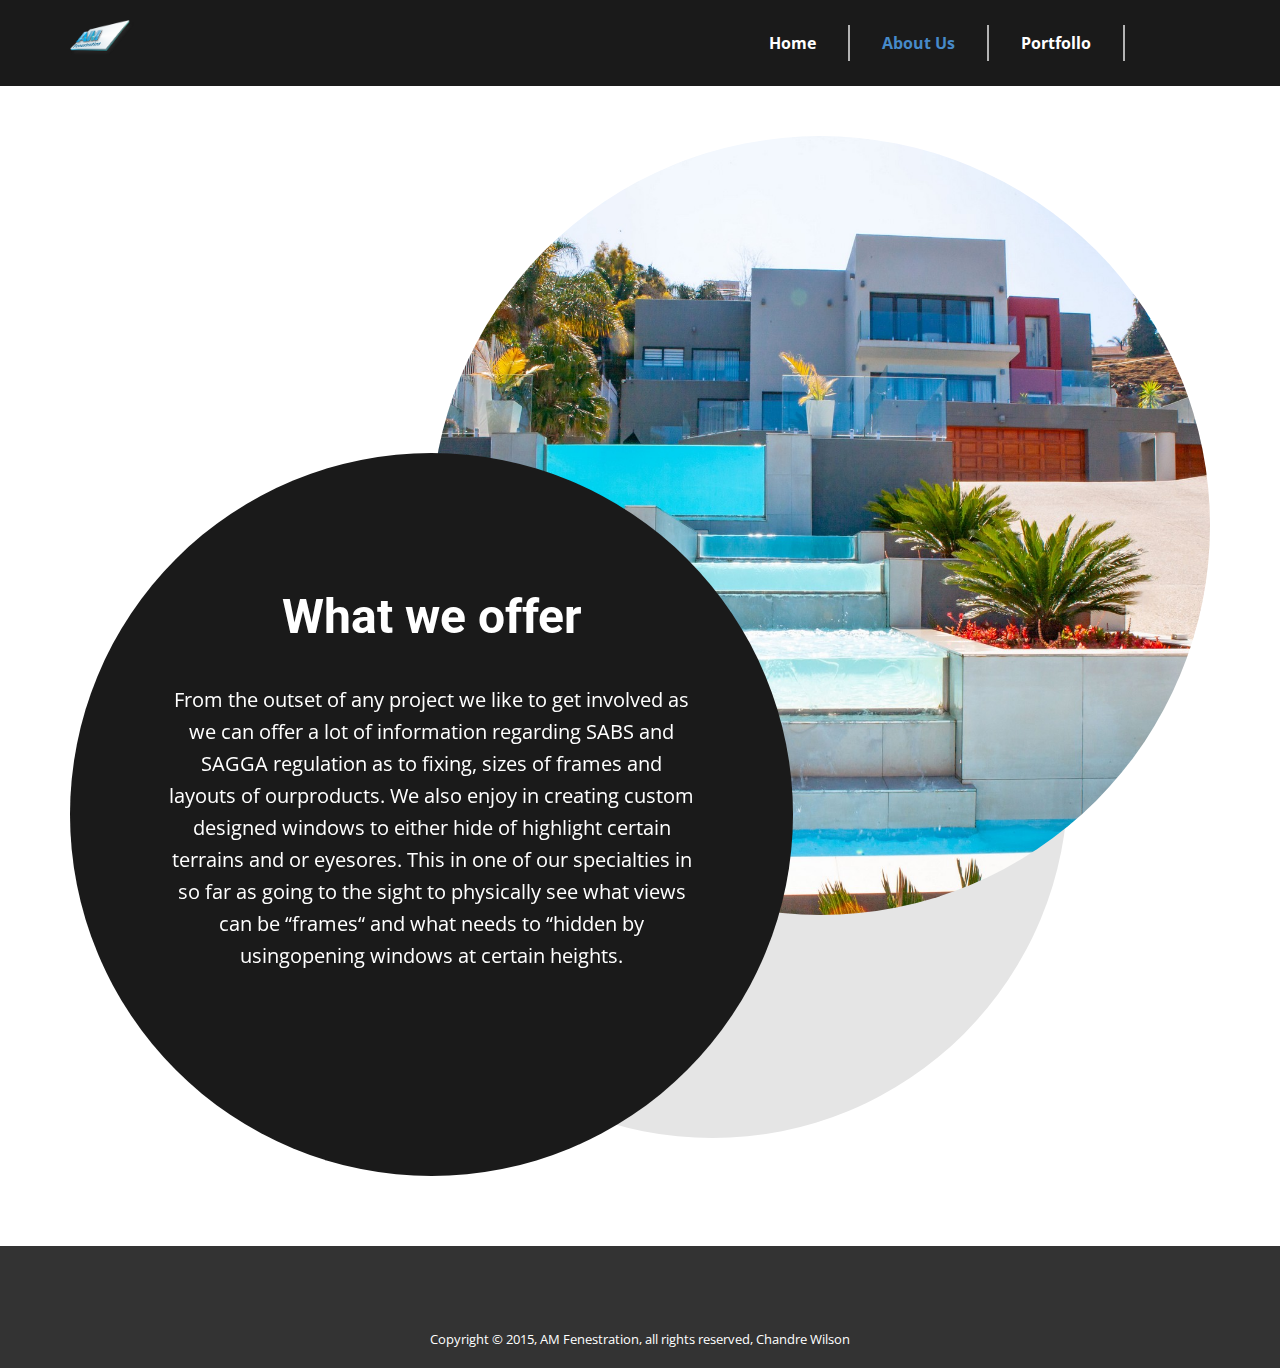
<file: What-we-offer.html>
<!DOCTYPE html>
<html style="font-size: 16px;" lang="en"><head>
    <meta name="viewport" content="width=device-width, initial-scale=1.0">
    <meta charset="utf-8">
    <meta name="keywords" content="Building Company, What We Do, ​Engineering, Procurement, Fabrication, Construction and Maintenance Services, ​We create the assets and infrastructure, About Us, Get in touch">
    <meta name="description" content="">
    <title>What we offer</title>
    <link rel="stylesheet" href="nicepage.css" media="screen">
<link rel="stylesheet" href="What-we-offer.css" media="screen">
    <script class="u-script" type="text/javascript" src="jquery.js" defer=""></script>
    <script class="u-script" type="text/javascript" src="nicepage.js" defer=""></script>
    <meta name="generator" content="Nicepage 5.19.3, nicepage.com">
    <link id="u-theme-google-font" rel="stylesheet" href="https://fonts.googleapis.com/css?family=Roboto:100,100i,300,300i,400,400i,500,500i,700,700i,900,900i|Open+Sans:300,300i,400,400i,500,500i,600,600i,700,700i,800,800i">
    
    
    
    <script type="application/ld+json">{
		"@context": "http://schema.org",
		"@type": "Organization",
		"name": "",
		"logo": "images/amglasslogo.png"
}</script>
    <meta name="theme-color" content="#478ac9">
    <meta property="og:title" content="What we offer">
    <meta property="og:type" content="website">
  <meta data-intl-tel-input-cdn-path="intlTelInput/"></head>
  <body data-path-to-root="./" class="u-body u-xl-mode" data-lang="en"><header class="u-clearfix u-grey-90 u-header" id="sec-421e" data-animation-name="" data-animation-duration="0" data-animation-delay="0" data-animation-direction=""><div class="u-clearfix u-sheet u-sheet-1">
        <a href="#" class="u-image u-logo u-image-1" data-image-width="161" data-image-height="88">
          <img src="images/amglasslogo.png" class="u-logo-image u-logo-image-1">
        </a>
        <nav class="u-align-left u-font-size-14 u-menu u-menu-dropdown u-nav-spacing-25 u-offcanvas u-menu-1" data-responsive-from="MD">
          <div class="menu-collapse" style="font-size: 1rem; letter-spacing: 0px; font-weight: 700;">
            <a class="u-button-style u-custom-active-border-color u-custom-active-color u-custom-border u-custom-border-color u-custom-border-radius u-custom-borders u-custom-color u-custom-hover-border-color u-custom-hover-color u-custom-left-right-menu-spacing u-custom-padding-bottom u-custom-text-active-color u-custom-text-color u-custom-text-decoration u-custom-text-hover-color u-custom-top-bottom-menu-spacing u-nav-link" href="#" style="padding: 4px 10px; font-size: calc(1em + 8px);">
              <svg class="u-svg-link" preserveAspectRatio="xMidYMin slice" viewBox="0 0 302 302" style=""><use xmlns:xlink="http://www.w3.org/1999/xlink" xlink:href="#svg-7b92"></use></svg>
              <svg xmlns="http://www.w3.org/2000/svg" xmlns:xlink="http://www.w3.org/1999/xlink" version="1.1" id="svg-7b92" x="0px" y="0px" viewBox="0 0 302 302" style="enable-background:new 0 0 302 302;" xml:space="preserve" class="u-svg-content"><g><rect y="36" width="302" height="30"></rect><rect y="236" width="302" height="30"></rect><rect y="136" width="302" height="30"></rect>
</g><g></g><g></g><g></g><g></g><g></g><g></g><g></g><g></g><g></g><g></g><g></g><g></g><g></g><g></g><g></g></svg>
            </a>
          </div>
          <div class="u-custom-menu u-nav-container">
            <ul class="u-nav u-unstyled u-nav-1"><li class="u-nav-item"><a class="u-border-2 u-border-active-grey-30 u-border-grey-30 u-border-hover-grey-30 u-border-no-bottom u-border-no-left u-border-no-top u-button-style u-nav-link u-radius-11 u-text-active-palette-1-base u-text-hover-palette-1-base u-text-white" href="Landing-page.html" style="padding: 10px 32px;">Home</a>
</li><li class="u-nav-item"><a class="u-border-2 u-border-active-grey-30 u-border-grey-30 u-border-hover-grey-30 u-border-no-bottom u-border-no-left u-border-no-top u-button-style u-nav-link u-radius-11 u-text-active-palette-1-base u-text-hover-palette-1-base u-text-white" href="Range.html" style="padding: 10px 32px;">About Us</a><div class="u-nav-popup"><ul class="u-border-2 u-border-grey-5 u-border-no-bottom u-border-no-top u-custom-font u-h-spacing-11 u-nav u-text-font u-unstyled u-v-spacing-13 u-nav-2"><li class="u-nav-item"><a class="u-black u-button-style u-nav-link" href="Range.html" style="">Range</a>
</li><li class="u-nav-item"><a class="u-black u-button-style u-nav-link" href="Clients.html" style="">Clients</a>
</li><li class="u-nav-item"><a class="u-black u-button-style u-nav-link" href="What-we-offer.html" style="">What we offer</a>
</li><li class="u-nav-item"><a class="u-black u-button-style u-nav-link" href="In-Closing.html" style="">In Closing</a>
</li></ul>
</div>
</li><li class="u-nav-item"><a class="u-border-2 u-border-active-grey-30 u-border-grey-30 u-border-hover-grey-30 u-border-no-bottom u-border-no-left u-border-no-top u-button-style u-file-link u-nav-link u-radius-11 u-text-active-palette-1-base u-text-hover-palette-1-base u-text-white" href="files/38e3af4d-cf31-0f33-bfa3-a9e67cceb2ca.pdf" style="padding: 10px 32px;">Portfollo</a>
</li></ul>
          </div>
          <div class="u-custom-menu u-nav-container-collapse">
            <div class="u-align-center u-black u-container-style u-inner-container-layout u-opacity u-opacity-95 u-sidenav">
              <div class="u-inner-container-layout u-sidenav-overflow">
                <div class="u-menu-close"></div>
                <ul class="u-align-center u-nav u-popupmenu-items u-unstyled u-nav-3"><li class="u-nav-item"><a class="u-button-style u-nav-link" href="Landing-page.html">Home</a>
</li><li class="u-nav-item"><a class="u-button-style u-nav-link" href="Range.html">About Us</a><div class="u-nav-popup"><ul class="u-border-2 u-border-grey-5 u-border-no-bottom u-border-no-top u-custom-font u-h-spacing-11 u-nav u-text-font u-unstyled u-v-spacing-13 u-nav-4"><li class="u-nav-item"><a class="u-button-style u-nav-link" href="Range.html" style="">Range</a>
</li><li class="u-nav-item"><a class="u-button-style u-nav-link" href="Clients.html" style="">Clients</a>
</li><li class="u-nav-item"><a class="u-button-style u-nav-link" href="What-we-offer.html" style="">What we offer</a>
</li><li class="u-nav-item"><a class="u-button-style u-nav-link" href="In-Closing.html" style="">In Closing</a>
</li></ul>
</div>
</li><li class="u-nav-item"><a class="u-button-style u-file-link u-nav-link" href="files/38e3af4d-cf31-0f33-bfa3-a9e67cceb2ca.pdf">Portfollo</a>
</li></ul>
              </div>
            </div>
            <div class="u-black u-menu-overlay u-opacity u-opacity-70"></div>
          </div>
        </nav>
      </div></header> 
    <section class="u-clearfix u-section-1" id="sec-2879">
      <div class="u-clearfix u-sheet u-valign-middle-md u-valign-middle-xs u-sheet-1">
        <div class="u-align-center-sm u-align-center-xs u-grey-10 u-preserve-proportions u-shape u-shape-circle u-shape-1" data-animation-name="customAnimationIn" data-animation-duration="1500" data-animation-delay="750"></div>
        <div alt="" class="u-expanded-width-xs u-image u-image-circle u-preserve-proportions u-image-1" data-animation-name="customAnimationIn" data-animation-duration="1500" data-image-width="4992" data-image-height="3328">
          <div class="u-preserve-proportions-child" style="padding-top: 100%;"></div>
        </div>
        <div class="u-container-style u-grey-90 u-group u-preserve-proportions u-shape-circle u-group-1" data-animation-name="customAnimationIn" data-animation-duration="1500" data-animation-delay="250">
          <div class="u-container-layout u-container-layout-1">
            <h2 class="u-align-center u-text u-text-body-alt-color u-text-default u-text-1">What we offer</h2>
            <p class="u-align-center u-text u-text-2"> From the outset of any project we like to get involved as we can offer a lot of information&nbsp;regarding SABS and SAGGA regulation as to fixing, sizes of frames and layouts of ourproducts. We also enjoy in creating custom designed windows to either hide of highlight&nbsp;certain terrains and or eyesores. This in one of our specialties in so far as going to the&nbsp;sight to physically see what views can be “frames“ and what needs to “hidden by usingopening windows at certain heights.</p>
          </div>
        </div>
      </div>
    </section>
    
    
    
    <footer class="u-clearfix u-footer u-grey-80" id="sec-a05b"><div class="u-clearfix u-sheet u-sheet-1"></div></footer>
    <section class="u-backlink u-clearfix u-grey-80">
      <span>Copyright © 2015, AM Fenestration, all rights reserved, Chandre Wilson</span>
    </section>
  
</body></html>
</file>
